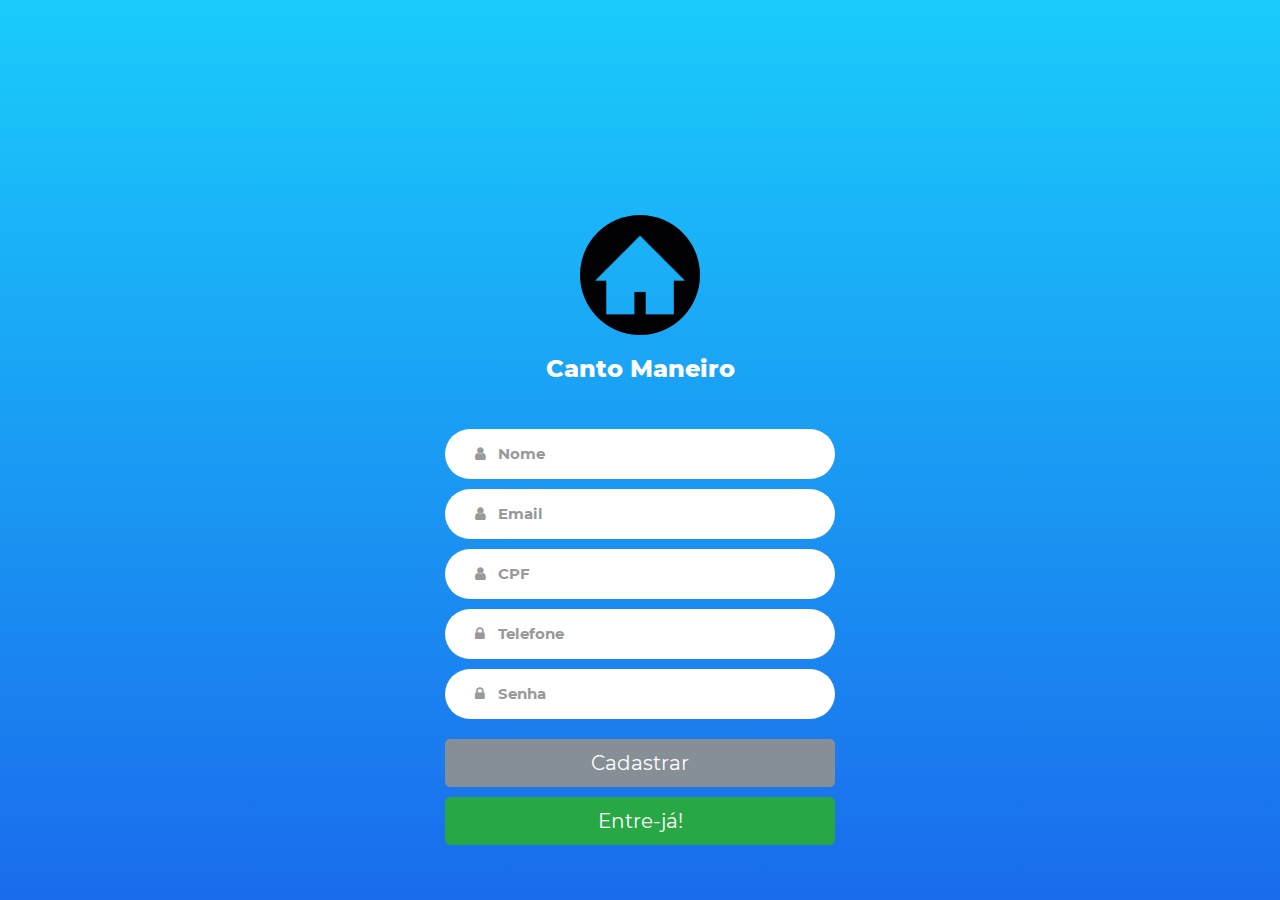
<file: cadastro.html>
<!DOCTYPE html>
<html>
<head>
	<title>Cadastro</title>
	<meta charset="utf-8">
    <meta http-equiv="X-UA-Compatible" content="IE=edge">
    <meta name="viewport" content="width=device-width, initial-scale=1">
    <title>Canto Maneiro</title>
        <!--===============================================================================================-->	
    <link rel="icon" type="image/png" href="images/icons/favicon.ico"/>
    <!--===============================================================================================-->
        <link rel="stylesheet" type="text/css" href="vendor/bootstrap/css/bootstrap.min.css">
    <!--===============================================================================================-->
        <link rel="stylesheet" type="text/css" href="fonts/font-awesome-4.7.0/css/font-awesome.min.css">
    <!--===============================================================================================-->
        <link rel="stylesheet" type="text/css" href="fonts/Linearicons-Free-v1.0.0/icon-font.min.css">
    <!--===============================================================================================-->
        <link rel="stylesheet" type="text/css" href="vendor/animate/animate.css">
    <!--===============================================================================================-->	
        <link rel="stylesheet" type="text/css" href="vendor/css-hamburgers/hamburgers.min.css">
    <!--===============================================================================================-->
        <link rel="stylesheet" type="text/css" href="vendor/select2/select2.min.css">
    <!--===============================================================================================-->
        <link rel="stylesheet" type="text/css" href="css/util.css">
        <link rel="stylesheet" type="text/css" href="css/main.css">
    <!--===============================================================================================-->

    <style>
      .corpo{
        margin: 0;
        padding: 0;
        top: 0;
      }
    </style>
</head>
<body>

 
  


<div class="corpo">




<div class="limiter" >
		<div class="container-login100" style="background-image: url('');">
			<div class="wrap-login100 p-t-190 p-b-30">
				<form class="login100-form validate-form corpo" method="POST" action="armaze.php">
					<div class="login100-form-avatar">
						<img src="images/home.png" alt="AVATAR">
					</div>
	                <span class="login100-form-title p-t-20 p-b-45">
						Canto Maneiro
					</span>
				

					<div class="wrap-input100 validate-input m-b-10" data-validate = "Username is required">
              <input class="input100" id="userLogin" name ="nome" type="text" aria-label="Nome" placeholder="Nome">
						  <span class="focus-input100"></span>
						  <span class="symbol-input100">
							<i class="fa fa-user"></i>
						</span>
          </div
          >
          <div class="wrap-input100 validate-input m-b-10" data-validate = "Username is required">
              <input class="input100" id="userLogin" name ="email" type="email" aria-label="Email" placeholder="Email">
              <span class="focus-input100"></span>
              <span class="symbol-input100">
               <i class="fa fa-user"></i>
              </span>
          </div>

          <div class="wrap-input100 validate-input m-b-10" data-validate = "Username is required">
              <input class="input100" id="userLogin" name ="CPF" type="text" aria-label="CPF" placeholder="CPF" maxlength="10">
              <span class="focus-input100"></span>
              <span class="symbol-input100">
               <i class="fa fa-user"></i>
              </span>
          </div>


					<div class="wrap-input100 validate-input m-b-10" data-validate = "Password is required">
						<input class="input100" id="userPassword" name="telefone" type="tel" aria-label="telefone" placeholder="Telefone">
						<span class="focus-input100"></span>
						<span class="symbol-input100">
							<i class="fa fa-lock"></i>
						</span>
          </div>

          <div class="wrap-input100 validate-input m-b-10" data-validate = "Password is required">
              <input class="input100" id="userPassword" name="senha" type="password" aria-label="Senha" placeholder="Senha">
              <span class="focus-input100"></span>
              <span class="symbol-input100">
                <i class="fa fa-lock"></i>
              </span>
            </div>

					<div class="container-login100-form-btn p-t-10">
            <input type="submit" value="Cadastrar" name="Cadastrar" class="btn btn-secondary btn-lg btn-block">
          </div>
          <br>
          
          <div class="container-login100-form-btn p-t-10">
              <a type="button" class="btn btn-success btn-lg btn-block" href="login.html">Entre-já!</a>
            </div>

				

					
				</form>
			</div>
		</div>
	</div>
</div>
</body>


 </html>
</file>
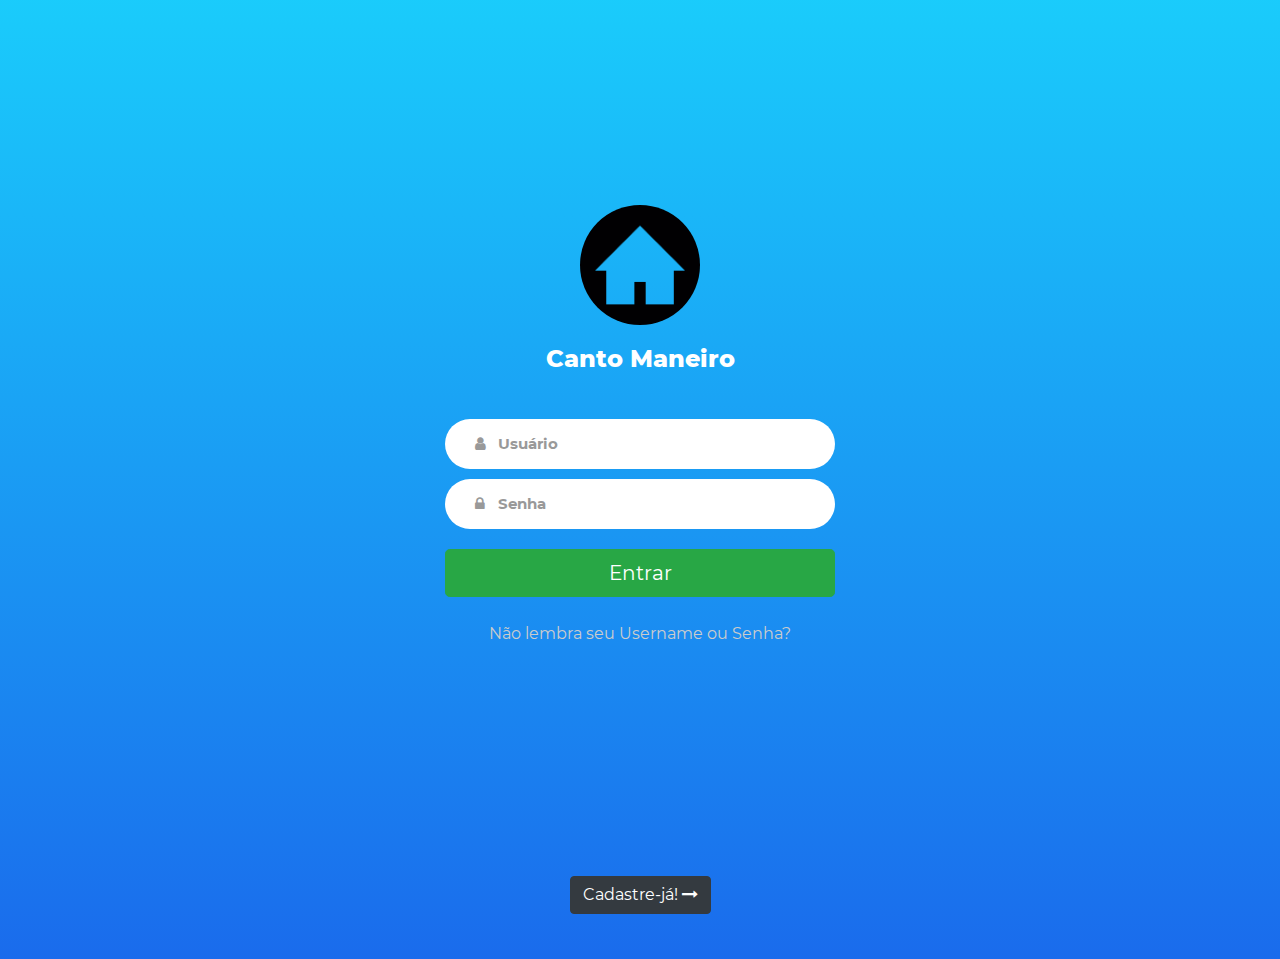
<file: login.html>
<!DOCTYPE html>
<!--
    ustora by freshdesignweb.com
    Twitter: https://twitter.com/freshdesignweb
    URL: https://www.freshdesignweb.com/ustora/
-->
<html lang="en">
  <head>
    <meta charset="utf-8">
    <meta http-equiv="X-UA-Compatible" content="IE=edge">
    <meta name="viewport" content="width=device-width, initial-scale=1">
    <title>Canto Maneiro</title>

   <!--===============================================================================================-->	
	<link rel="icon" type="image/png" href="images/icons/favicon.ico"/>
    <!--===============================================================================================-->
        <link rel="stylesheet" type="text/css" href="vendor/bootstrap/css/bootstrap.min.css">
    <!--===============================================================================================-->
        <link rel="stylesheet" type="text/css" href="fonts/font-awesome-4.7.0/css/font-awesome.min.css">
    <!--===============================================================================================-->
        <link rel="stylesheet" type="text/css" href="fonts/Linearicons-Free-v1.0.0/icon-font.min.css">
    <!--===============================================================================================-->
        <link rel="stylesheet" type="text/css" href="vendor/animate/animate.css">
    <!--===============================================================================================-->	
        <link rel="stylesheet" type="text/css" href="vendor/css-hamburgers/hamburgers.min.css">
    <!--===============================================================================================-->
        <link rel="stylesheet" type="text/css" href="vendor/select2/select2.min.css">
    <!--===============================================================================================-->
        <link rel="stylesheet" type="text/css" href="css/util.css">
        <link rel="stylesheet" type="text/css" href="css/main.css">
    <!--===============================================================================================-->
    <style>
      
    </style>
  </head>
  <body>
   




	<div class="limiter corpo" >
		<div class="container-login100" style="background-image: url('');">
			<div class="wrap-login100 p-t-190 p-b-30">
				<form class="login100-form validate-form" method="POST" action="login.php">
					<div class="login100-form-avatar">
						<img src="images/home.png" alt="AVATAR">
					</div>
	                <span class="login100-form-title p-t-20 p-b-45">
						Canto Maneiro
					</span>
				

					<div class="wrap-input100 validate-input m-b-10" data-validate = "Username is required">
                        <input class="input100" id="userLogin" name ="logar" type="text" aria-label="Usuário" placeholder="Usuário">
						<span class="focus-input100"></span>
						<span class="symbol-input100">
							<i class="fa fa-user"></i>
						</span>
					</div>

					<div class="wrap-input100 validate-input m-b-10" data-validate = "Password is required">
						<input class="input100" id="userPassword" name="senha_log" type="password" aria-label="Senha" placeholder="Senha">
						<span class="focus-input100"></span>
						<span class="symbol-input100">
							<i class="fa fa-lock"></i>
						</span>
					</div>

					<div class="container-login100-form-btn p-t-10">
                        <input type="submit" value="Entrar" name="entrar" class="btn btn-success btn-lg btn-block">
					</div>

					<div class="text-center w-full p-t-25 p-b-230">
						<a href="#" class="txt1">
							Não lembra seu Username ou Senha?
						</a>
					</div>

					<div class="text-center w-full container-fluid">
						<a class="btn btn-dark" href="cadastro.html" type="button">
							Cadastre-já!
							<i class="fa fa-long-arrow-right"></i>						
						</a>
					</div>
				</form>
			</div>
		</div>
	</div>
	












    
  </body>
</html>
</file>
<file: css/util.css>
/*[ FONT SIZE ]
///////////////////////////////////////////////////////////
*/
.fs-1 {font-size: 1px;}
.fs-2 {font-size: 2px;}
.fs-3 {font-size: 3px;}
.fs-4 {font-size: 4px;}
.fs-5 {font-size: 5px;}
.fs-6 {font-size: 6px;}
.fs-7 {font-size: 7px;}
.fs-8 {font-size: 8px;}
.fs-9 {font-size: 9px;}
.fs-10 {font-size: 10px;}
.fs-11 {font-size: 11px;}
.fs-12 {font-size: 12px;}
.fs-13 {font-size: 13px;}
.fs-14 {font-size: 14px;}
.fs-15 {font-size: 15px;}
.fs-16 {font-size: 16px;}
.fs-17 {font-size: 17px;}
.fs-18 {font-size: 18px;}
.fs-19 {font-size: 19px;}
.fs-20 {font-size: 20px;}
.fs-21 {font-size: 21px;}
.fs-22 {font-size: 22px;}
.fs-23 {font-size: 23px;}
.fs-24 {font-size: 24px;}
.fs-25 {font-size: 25px;}
.fs-26 {font-size: 26px;}
.fs-27 {font-size: 27px;}
.fs-28 {font-size: 28px;}
.fs-29 {font-size: 29px;}
.fs-30 {font-size: 30px;}
.fs-31 {font-size: 31px;}
.fs-32 {font-size: 32px;}
.fs-33 {font-size: 33px;}
.fs-34 {font-size: 34px;}
.fs-35 {font-size: 35px;}
.fs-36 {font-size: 36px;}
.fs-37 {font-size: 37px;}
.fs-38 {font-size: 38px;}
.fs-39 {font-size: 39px;}
.fs-40 {font-size: 40px;}
.fs-41 {font-size: 41px;}
.fs-42 {font-size: 42px;}
.fs-43 {font-size: 43px;}
.fs-44 {font-size: 44px;}
.fs-45 {font-size: 45px;}
.fs-46 {font-size: 46px;}
.fs-47 {font-size: 47px;}
.fs-48 {font-size: 48px;}
.fs-49 {font-size: 49px;}
.fs-50 {font-size: 50px;}
.fs-51 {font-size: 51px;}
.fs-52 {font-size: 52px;}
.fs-53 {font-size: 53px;}
.fs-54 {font-size: 54px;}
.fs-55 {font-size: 55px;}
.fs-56 {font-size: 56px;}
.fs-57 {font-size: 57px;}
.fs-58 {font-size: 58px;}
.fs-59 {font-size: 59px;}
.fs-60 {font-size: 60px;}
.fs-61 {font-size: 61px;}
.fs-62 {font-size: 62px;}
.fs-63 {font-size: 63px;}
.fs-64 {font-size: 64px;}
.fs-65 {font-size: 65px;}
.fs-66 {font-size: 66px;}
.fs-67 {font-size: 67px;}
.fs-68 {font-size: 68px;}
.fs-69 {font-size: 69px;}
.fs-70 {font-size: 70px;}
.fs-71 {font-size: 71px;}
.fs-72 {font-size: 72px;}
.fs-73 {font-size: 73px;}
.fs-74 {font-size: 74px;}
.fs-75 {font-size: 75px;}
.fs-76 {font-size: 76px;}
.fs-77 {font-size: 77px;}
.fs-78 {font-size: 78px;}
.fs-79 {font-size: 79px;}
.fs-80 {font-size: 80px;}
.fs-81 {font-size: 81px;}
.fs-82 {font-size: 82px;}
.fs-83 {font-size: 83px;}
.fs-84 {font-size: 84px;}
.fs-85 {font-size: 85px;}
.fs-86 {font-size: 86px;}
.fs-87 {font-size: 87px;}
.fs-88 {font-size: 88px;}
.fs-89 {font-size: 89px;}
.fs-90 {font-size: 90px;}
.fs-91 {font-size: 91px;}
.fs-92 {font-size: 92px;}
.fs-93 {font-size: 93px;}
.fs-94 {font-size: 94px;}
.fs-95 {font-size: 95px;}
.fs-96 {font-size: 96px;}
.fs-97 {font-size: 97px;}
.fs-98 {font-size: 98px;}
.fs-99 {font-size: 99px;}
.fs-100 {font-size: 100px;}
.fs-101 {font-size: 101px;}
.fs-102 {font-size: 102px;}
.fs-103 {font-size: 103px;}
.fs-104 {font-size: 104px;}
.fs-105 {font-size: 105px;}
.fs-106 {font-size: 106px;}
.fs-107 {font-size: 107px;}
.fs-108 {font-size: 108px;}
.fs-109 {font-size: 109px;}
.fs-110 {font-size: 110px;}
.fs-111 {font-size: 111px;}
.fs-112 {font-size: 112px;}
.fs-113 {font-size: 113px;}
.fs-114 {font-size: 114px;}
.fs-115 {font-size: 115px;}
.fs-116 {font-size: 116px;}
.fs-117 {font-size: 117px;}
.fs-118 {font-size: 118px;}
.fs-119 {font-size: 119px;}
.fs-120 {font-size: 120px;}
.fs-121 {font-size: 121px;}
.fs-122 {font-size: 122px;}
.fs-123 {font-size: 123px;}
.fs-124 {font-size: 124px;}
.fs-125 {font-size: 125px;}
.fs-126 {font-size: 126px;}
.fs-127 {font-size: 127px;}
.fs-128 {font-size: 128px;}
.fs-129 {font-size: 129px;}
.fs-130 {font-size: 130px;}
.fs-131 {font-size: 131px;}
.fs-132 {font-size: 132px;}
.fs-133 {font-size: 133px;}
.fs-134 {font-size: 134px;}
.fs-135 {font-size: 135px;}
.fs-136 {font-size: 136px;}
.fs-137 {font-size: 137px;}
.fs-138 {font-size: 138px;}
.fs-139 {font-size: 139px;}
.fs-140 {font-size: 140px;}
.fs-141 {font-size: 141px;}
.fs-142 {font-size: 142px;}
.fs-143 {font-size: 143px;}
.fs-144 {font-size: 144px;}
.fs-145 {font-size: 145px;}
.fs-146 {font-size: 146px;}
.fs-147 {font-size: 147px;}
.fs-148 {font-size: 148px;}
.fs-149 {font-size: 149px;}
.fs-150 {font-size: 150px;}
.fs-151 {font-size: 151px;}
.fs-152 {font-size: 152px;}
.fs-153 {font-size: 153px;}
.fs-154 {font-size: 154px;}
.fs-155 {font-size: 155px;}
.fs-156 {font-size: 156px;}
.fs-157 {font-size: 157px;}
.fs-158 {font-size: 158px;}
.fs-159 {font-size: 159px;}
.fs-160 {font-size: 160px;}
.fs-161 {font-size: 161px;}
.fs-162 {font-size: 162px;}
.fs-163 {font-size: 163px;}
.fs-164 {font-size: 164px;}
.fs-165 {font-size: 165px;}
.fs-166 {font-size: 166px;}
.fs-167 {font-size: 167px;}
.fs-168 {font-size: 168px;}
.fs-169 {font-size: 169px;}
.fs-170 {font-size: 170px;}
.fs-171 {font-size: 171px;}
.fs-172 {font-size: 172px;}
.fs-173 {font-size: 173px;}
.fs-174 {font-size: 174px;}
.fs-175 {font-size: 175px;}
.fs-176 {font-size: 176px;}
.fs-177 {font-size: 177px;}
.fs-178 {font-size: 178px;}
.fs-179 {font-size: 179px;}
.fs-180 {font-size: 180px;}
.fs-181 {font-size: 181px;}
.fs-182 {font-size: 182px;}
.fs-183 {font-size: 183px;}
.fs-184 {font-size: 184px;}
.fs-185 {font-size: 185px;}
.fs-186 {font-size: 186px;}
.fs-187 {font-size: 187px;}
.fs-188 {font-size: 188px;}
.fs-189 {font-size: 189px;}
.fs-190 {font-size: 190px;}
.fs-191 {font-size: 191px;}
.fs-192 {font-size: 192px;}
.fs-193 {font-size: 193px;}
.fs-194 {font-size: 194px;}
.fs-195 {font-size: 195px;}
.fs-196 {font-size: 196px;}
.fs-197 {font-size: 197px;}
.fs-198 {font-size: 198px;}
.fs-199 {font-size: 199px;}
.fs-200 {font-size: 200px;}

/*[ PADDING ]
///////////////////////////////////////////////////////////
*/
.p-t-0 {padding-top: 0px;}
.p-t-1 {padding-top: 1px;}
.p-t-2 {padding-top: 2px;}
.p-t-3 {padding-top: 3px;}
.p-t-4 {padding-top: 4px;}
.p-t-5 {padding-top: 5px;}
.p-t-6 {padding-top: 6px;}
.p-t-7 {padding-top: 7px;}
.p-t-8 {padding-top: 8px;}
.p-t-9 {padding-top: 9px;}
.p-t-10 {padding-top: 10px;}
.p-t-11 {padding-top: 11px;}
.p-t-12 {padding-top: 12px;}
.p-t-13 {padding-top: 13px;}
.p-t-14 {padding-top: 14px;}
.p-t-15 {padding-top: 15px;}
.p-t-16 {padding-top: 16px;}
.p-t-17 {padding-top: 17px;}
.p-t-18 {padding-top: 18px;}
.p-t-19 {padding-top: 19px;}
.p-t-20 {padding-top: 20px;}
.p-t-21 {padding-top: 21px;}
.p-t-22 {padding-top: 22px;}
.p-t-23 {padding-top: 23px;}
.p-t-24 {padding-top: 24px;}
.p-t-25 {padding-top: 25px;}
.p-t-26 {padding-top: 26px;}
.p-t-27 {padding-top: 27px;}
.p-t-28 {padding-top: 28px;}
.p-t-29 {padding-top: 29px;}
.p-t-30 {padding-top: 30px;}
.p-t-31 {padding-top: 31px;}
.p-t-32 {padding-top: 32px;}
.p-t-33 {padding-top: 33px;}
.p-t-34 {padding-top: 34px;}
.p-t-35 {padding-top: 35px;}
.p-t-36 {padding-top: 36px;}
.p-t-37 {padding-top: 37px;}
.p-t-38 {padding-top: 38px;}
.p-t-39 {padding-top: 39px;}
.p-t-40 {padding-top: 40px;}
.p-t-41 {padding-top: 41px;}
.p-t-42 {padding-top: 42px;}
.p-t-43 {padding-top: 43px;}
.p-t-44 {padding-top: 44px;}
.p-t-45 {padding-top: 45px;}
.p-t-46 {padding-top: 46px;}
.p-t-47 {padding-top: 47px;}
.p-t-48 {padding-top: 48px;}
.p-t-49 {padding-top: 49px;}
.p-t-50 {padding-top: 50px;}
.p-t-51 {padding-top: 51px;}
.p-t-52 {padding-top: 52px;}
.p-t-53 {padding-top: 53px;}
.p-t-54 {padding-top: 54px;}
.p-t-55 {padding-top: 55px;}
.p-t-56 {padding-top: 56px;}
.p-t-57 {padding-top: 57px;}
.p-t-58 {padding-top: 58px;}
.p-t-59 {padding-top: 59px;}
.p-t-60 {padding-top: 60px;}
.p-t-61 {padding-top: 61px;}
.p-t-62 {padding-top: 62px;}
.p-t-63 {padding-top: 63px;}
.p-t-64 {padding-top: 64px;}
.p-t-65 {padding-top: 65px;}
.p-t-66 {padding-top: 66px;}
.p-t-67 {padding-top: 67px;}
.p-t-68 {padding-top: 68px;}
.p-t-69 {padding-top: 69px;}
.p-t-70 {padding-top: 70px;}
.p-t-71 {padding-top: 71px;}
.p-t-72 {padding-top: 72px;}
.p-t-73 {padding-top: 73px;}
.p-t-74 {padding-top: 74px;}
.p-t-75 {padding-top: 75px;}
.p-t-76 {padding-top: 76px;}
.p-t-77 {padding-top: 77px;}
.p-t-78 {padding-top: 78px;}
.p-t-79 {padding-top: 79px;}
.p-t-80 {padding-top: 80px;}
.p-t-81 {padding-top: 81px;}
.p-t-82 {padding-top: 82px;}
.p-t-83 {padding-top: 83px;}
.p-t-84 {padding-top: 84px;}
.p-t-85 {padding-top: 85px;}
.p-t-86 {padding-top: 86px;}
.p-t-87 {padding-top: 87px;}
.p-t-88 {padding-top: 88px;}
.p-t-89 {padding-top: 89px;}
.p-t-90 {padding-top: 90px;}
.p-t-91 {padding-top: 91px;}
.p-t-92 {padding-top: 92px;}
.p-t-93 {padding-top: 93px;}
.p-t-94 {padding-top: 94px;}
.p-t-95 {padding-top: 95px;}
.p-t-96 {padding-top: 96px;}
.p-t-97 {padding-top: 97px;}
.p-t-98 {padding-top: 98px;}
.p-t-99 {padding-top: 99px;}
.p-t-100 {padding-top: 100px;}
.p-t-101 {padding-top: 101px;}
.p-t-102 {padding-top: 102px;}
.p-t-103 {padding-top: 103px;}
.p-t-104 {padding-top: 104px;}
.p-t-105 {padding-top: 105px;}
.p-t-106 {padding-top: 106px;}
.p-t-107 {padding-top: 107px;}
.p-t-108 {padding-top: 108px;}
.p-t-109 {padding-top: 109px;}
.p-t-110 {padding-top: 110px;}
.p-t-111 {padding-top: 111px;}
.p-t-112 {padding-top: 112px;}
.p-t-113 {padding-top: 113px;}
.p-t-114 {padding-top: 114px;}
.p-t-115 {padding-top: 115px;}
.p-t-116 {padding-top: 116px;}
.p-t-117 {padding-top: 117px;}
.p-t-118 {padding-top: 118px;}
.p-t-119 {padding-top: 119px;}
.p-t-120 {padding-top: 120px;}
.p-t-121 {padding-top: 121px;}
.p-t-122 {padding-top: 122px;}
.p-t-123 {padding-top: 123px;}
.p-t-124 {padding-top: 124px;}
.p-t-125 {padding-top: 125px;}
.p-t-126 {padding-top: 126px;}
.p-t-127 {padding-top: 127px;}
.p-t-128 {padding-top: 128px;}
.p-t-129 {padding-top: 129px;}
.p-t-130 {padding-top: 130px;}
.p-t-131 {padding-top: 131px;}
.p-t-132 {padding-top: 132px;}
.p-t-133 {padding-top: 133px;}
.p-t-134 {padding-top: 134px;}
.p-t-135 {padding-top: 135px;}
.p-t-136 {padding-top: 136px;}
.p-t-137 {padding-top: 137px;}
.p-t-138 {padding-top: 138px;}
.p-t-139 {padding-top: 139px;}
.p-t-140 {padding-top: 140px;}
.p-t-141 {padding-top: 141px;}
.p-t-142 {padding-top: 142px;}
.p-t-143 {padding-top: 143px;}
.p-t-144 {padding-top: 144px;}
.p-t-145 {padding-top: 145px;}
.p-t-146 {padding-top: 146px;}
.p-t-147 {padding-top: 147px;}
.p-t-148 {padding-top: 148px;}
.p-t-149 {padding-top: 149px;}
.p-t-150 {padding-top: 150px;}
.p-t-151 {padding-top: 151px;}
.p-t-152 {padding-top: 152px;}
.p-t-153 {padding-top: 153px;}
.p-t-154 {padding-top: 154px;}
.p-t-155 {padding-top: 155px;}
.p-t-156 {padding-top: 156px;}
.p-t-157 {padding-top: 157px;}
.p-t-158 {padding-top: 158px;}
.p-t-159 {padding-top: 159px;}
.p-t-160 {padding-top: 160px;}
.p-t-161 {padding-top: 161px;}
.p-t-162 {padding-top: 162px;}
.p-t-163 {padding-top: 163px;}
.p-t-164 {padding-top: 164px;}
.p-t-165 {padding-top: 165px;}
.p-t-166 {padding-top: 166px;}
.p-t-167 {padding-top: 167px;}
.p-t-168 {padding-top: 168px;}
.p-t-169 {padding-top: 169px;}
.p-t-170 {padding-top: 170px;}
.p-t-171 {padding-top: 171px;}
.p-t-172 {padding-top: 172px;}
.p-t-173 {padding-top: 173px;}
.p-t-174 {padding-top: 174px;}
.p-t-175 {padding-top: 175px;}
.p-t-176 {padding-top: 176px;}
.p-t-177 {padding-top: 177px;}
.p-t-178 {padding-top: 178px;}
.p-t-179 {padding-top: 179px;}
.p-t-180 {padding-top: 180px;}
.p-t-181 {padding-top: 181px;}
.p-t-182 {padding-top: 182px;}
.p-t-183 {padding-top: 183px;}
.p-t-184 {padding-top: 184px;}
.p-t-185 {padding-top: 185px;}
.p-t-186 {padding-top: 186px;}
.p-t-187 {padding-top: 187px;}
.p-t-188 {padding-top: 188px;}
.p-t-189 {padding-top: 189px;}
.p-t-190 {padding-top: 190px;}
.p-t-191 {padding-top: 191px;}
.p-t-192 {padding-top: 192px;}
.p-t-193 {padding-top: 193px;}
.p-t-194 {padding-top: 194px;}
.p-t-195 {padding-top: 195px;}
.p-t-196 {padding-top: 196px;}
.p-t-197 {padding-top: 197px;}
.p-t-198 {padding-top: 198px;}
.p-t-199 {padding-top: 199px;}
.p-t-200 {padding-top: 200px;}
.p-t-201 {padding-top: 201px;}
.p-t-202 {padding-top: 202px;}
.p-t-203 {padding-top: 203px;}
.p-t-204 {padding-top: 204px;}
.p-t-205 {padding-top: 205px;}
.p-t-206 {padding-top: 206px;}
.p-t-207 {padding-top: 207px;}
.p-t-208 {padding-top: 208px;}
.p-t-209 {padding-top: 209px;}
.p-t-210 {padding-top: 210px;}
.p-t-211 {padding-top: 211px;}
.p-t-212 {padding-top: 212px;}
.p-t-213 {padding-top: 213px;}
.p-t-214 {padding-top: 214px;}
.p-t-215 {padding-top: 215px;}
.p-t-216 {padding-top: 216px;}
.p-t-217 {padding-top: 217px;}
.p-t-218 {padding-top: 218px;}
.p-t-219 {padding-top: 219px;}
.p-t-220 {padding-top: 220px;}
.p-t-221 {padding-top: 221px;}
.p-t-222 {padding-top: 222px;}
.p-t-223 {padding-top: 223px;}
.p-t-224 {padding-top: 224px;}
.p-t-225 {padding-top: 225px;}
.p-t-226 {padding-top: 226px;}
.p-t-227 {padding-top: 227px;}
.p-t-228 {padding-top: 228px;}
.p-t-229 {padding-top: 229px;}
.p-t-230 {padding-top: 230px;}
.p-t-231 {padding-top: 231px;}
.p-t-232 {padding-top: 232px;}
.p-t-233 {padding-top: 233px;}
.p-t-234 {padding-top: 234px;}
.p-t-235 {padding-top: 235px;}
.p-t-236 {padding-top: 236px;}
.p-t-237 {padding-top: 237px;}
.p-t-238 {padding-top: 238px;}
.p-t-239 {padding-top: 239px;}
.p-t-240 {padding-top: 240px;}
.p-t-241 {padding-top: 241px;}
.p-t-242 {padding-top: 242px;}
.p-t-243 {padding-top: 243px;}
.p-t-244 {padding-top: 244px;}
.p-t-245 {padding-top: 245px;}
.p-t-246 {padding-top: 246px;}
.p-t-247 {padding-top: 247px;}
.p-t-248 {padding-top: 248px;}
.p-t-249 {padding-top: 249px;}
.p-t-250 {padding-top: 250px;}
.p-b-0 {padding-bottom: 0px;}
.p-b-1 {padding-bottom: 1px;}
.p-b-2 {padding-bottom: 2px;}
.p-b-3 {padding-bottom: 3px;}
.p-b-4 {padding-bottom: 4px;}
.p-b-5 {padding-bottom: 5px;}
.p-b-6 {padding-bottom: 6px;}
.p-b-7 {padding-bottom: 7px;}
.p-b-8 {padding-bottom: 8px;}
.p-b-9 {padding-bottom: 9px;}
.p-b-10 {padding-bottom: 10px;}
.p-b-11 {padding-bottom: 11px;}
.p-b-12 {padding-bottom: 12px;}
.p-b-13 {padding-bottom: 13px;}
.p-b-14 {padding-bottom: 14px;}
.p-b-15 {padding-bottom: 15px;}
.p-b-16 {padding-bottom: 16px;}
.p-b-17 {padding-bottom: 17px;}
.p-b-18 {padding-bottom: 18px;}
.p-b-19 {padding-bottom: 19px;}
.p-b-20 {padding-bottom: 20px;}
.p-b-21 {padding-bottom: 21px;}
.p-b-22 {padding-bottom: 22px;}
.p-b-23 {padding-bottom: 23px;}
.p-b-24 {padding-bottom: 24px;}
.p-b-25 {padding-bottom: 25px;}
.p-b-26 {padding-bottom: 26px;}
.p-b-27 {padding-bottom: 27px;}
.p-b-28 {padding-bottom: 28px;}
.p-b-29 {padding-bottom: 29px;}
.p-b-30 {padding-bottom: 30px;}
.p-b-31 {padding-bottom: 31px;}
.p-b-32 {padding-bottom: 32px;}
.p-b-33 {padding-bottom: 33px;}
.p-b-34 {padding-bottom: 34px;}
.p-b-35 {padding-bottom: 35px;}
.p-b-36 {padding-bottom: 36px;}
.p-b-37 {padding-bottom: 37px;}
.p-b-38 {padding-bottom: 38px;}
.p-b-39 {padding-bottom: 39px;}
.p-b-40 {padding-bottom: 40px;}
.p-b-41 {padding-bottom: 41px;}
.p-b-42 {padding-bottom: 42px;}
.p-b-43 {padding-bottom: 43px;}
.p-b-44 {padding-bottom: 44px;}
.p-b-45 {padding-bottom: 45px;}
.p-b-46 {padding-bottom: 46px;}
.p-b-47 {padding-bottom: 47px;}
.p-b-48 {padding-bottom: 48px;}
.p-b-49 {padding-bottom: 49px;}
.p-b-50 {padding-bottom: 50px;}
.p-b-51 {padding-bottom: 51px;}
.p-b-52 {padding-bottom: 52px;}
.p-b-53 {padding-bottom: 53px;}
.p-b-54 {padding-bottom: 54px;}
.p-b-55 {padding-bottom: 55px;}
.p-b-56 {padding-bottom: 56px;}
.p-b-57 {padding-bottom: 57px;}
.p-b-58 {padding-bottom: 58px;}
.p-b-59 {padding-bottom: 59px;}
.p-b-60 {padding-bottom: 60px;}
.p-b-61 {padding-bottom: 61px;}
.p-b-62 {padding-bottom: 62px;}
.p-b-63 {padding-bottom: 63px;}
.p-b-64 {padding-bottom: 64px;}
.p-b-65 {padding-bottom: 65px;}
.p-b-66 {padding-bottom: 66px;}
.p-b-67 {padding-bottom: 67px;}
.p-b-68 {padding-bottom: 68px;}
.p-b-69 {padding-bottom: 69px;}
.p-b-70 {padding-bottom: 70px;}
.p-b-71 {padding-bottom: 71px;}
.p-b-72 {padding-bottom: 72px;}
.p-b-73 {padding-bottom: 73px;}
.p-b-74 {padding-bottom: 74px;}
.p-b-75 {padding-bottom: 75px;}
.p-b-76 {padding-bottom: 76px;}
.p-b-77 {padding-bottom: 77px;}
.p-b-78 {padding-bottom: 78px;}
.p-b-79 {padding-bottom: 79px;}
.p-b-80 {padding-bottom: 80px;}
.p-b-81 {padding-bottom: 81px;}
.p-b-82 {padding-bottom: 82px;}
.p-b-83 {padding-bottom: 83px;}
.p-b-84 {padding-bottom: 84px;}
.p-b-85 {padding-bottom: 85px;}
.p-b-86 {padding-bottom: 86px;}
.p-b-87 {padding-bottom: 87px;}
.p-b-88 {padding-bottom: 88px;}
.p-b-89 {padding-bottom: 89px;}
.p-b-90 {padding-bottom: 90px;}
.p-b-91 {padding-bottom: 91px;}
.p-b-92 {padding-bottom: 92px;}
.p-b-93 {padding-bottom: 93px;}
.p-b-94 {padding-bottom: 94px;}
.p-b-95 {padding-bottom: 95px;}
.p-b-96 {padding-bottom: 96px;}
.p-b-97 {padding-bottom: 97px;}
.p-b-98 {padding-bottom: 98px;}
.p-b-99 {padding-bottom: 99px;}
.p-b-100 {padding-bottom: 100px;}
.p-b-101 {padding-bottom: 101px;}
.p-b-102 {padding-bottom: 102px;}
.p-b-103 {padding-bottom: 103px;}
.p-b-104 {padding-bottom: 104px;}
.p-b-105 {padding-bottom: 105px;}
.p-b-106 {padding-bottom: 106px;}
.p-b-107 {padding-bottom: 107px;}
.p-b-108 {padding-bottom: 108px;}
.p-b-109 {padding-bottom: 109px;}
.p-b-110 {padding-bottom: 110px;}
.p-b-111 {padding-bottom: 111px;}
.p-b-112 {padding-bottom: 112px;}
.p-b-113 {padding-bottom: 113px;}
.p-b-114 {padding-bottom: 114px;}
.p-b-115 {padding-bottom: 115px;}
.p-b-116 {padding-bottom: 116px;}
.p-b-117 {padding-bottom: 117px;}
.p-b-118 {padding-bottom: 118px;}
.p-b-119 {padding-bottom: 119px;}
.p-b-120 {padding-bottom: 120px;}
.p-b-121 {padding-bottom: 121px;}
.p-b-122 {padding-bottom: 122px;}
.p-b-123 {padding-bottom: 123px;}
.p-b-124 {padding-bottom: 124px;}
.p-b-125 {padding-bottom: 125px;}
.p-b-126 {padding-bottom: 126px;}
.p-b-127 {padding-bottom: 127px;}
.p-b-128 {padding-bottom: 128px;}
.p-b-129 {padding-bottom: 129px;}
.p-b-130 {padding-bottom: 130px;}
.p-b-131 {padding-bottom: 131px;}
.p-b-132 {padding-bottom: 132px;}
.p-b-133 {padding-bottom: 133px;}
.p-b-134 {padding-bottom: 134px;}
.p-b-135 {padding-bottom: 135px;}
.p-b-136 {padding-bottom: 136px;}
.p-b-137 {padding-bottom: 137px;}
.p-b-138 {padding-bottom: 138px;}
.p-b-139 {padding-bottom: 139px;}
.p-b-140 {padding-bottom: 140px;}
.p-b-141 {padding-bottom: 141px;}
.p-b-142 {padding-bottom: 142px;}
.p-b-143 {padding-bottom: 143px;}
.p-b-144 {padding-bottom: 144px;}
.p-b-145 {padding-bottom: 145px;}
.p-b-146 {padding-bottom: 146px;}
.p-b-147 {padding-bottom: 147px;}
.p-b-148 {padding-bottom: 148px;}
.p-b-149 {padding-bottom: 149px;}
.p-b-150 {padding-bottom: 150px;}
.p-b-151 {padding-bottom: 151px;}
.p-b-152 {padding-bottom: 152px;}
.p-b-153 {padding-bottom: 153px;}
.p-b-154 {padding-bottom: 154px;}
.p-b-155 {padding-bottom: 155px;}
.p-b-156 {padding-bottom: 156px;}
.p-b-157 {padding-bottom: 157px;}
.p-b-158 {padding-bottom: 158px;}
.p-b-159 {padding-bottom: 159px;}
.p-b-160 {padding-bottom: 160px;}
.p-b-161 {padding-bottom: 161px;}
.p-b-162 {padding-bottom: 162px;}
.p-b-163 {padding-bottom: 163px;}
.p-b-164 {padding-bottom: 164px;}
.p-b-165 {padding-bottom: 165px;}
.p-b-166 {padding-bottom: 166px;}
.p-b-167 {padding-bottom: 167px;}
.p-b-168 {padding-bottom: 168px;}
.p-b-169 {padding-bottom: 169px;}
.p-b-170 {padding-bottom: 170px;}
.p-b-171 {padding-bottom: 171px;}
.p-b-172 {padding-bottom: 172px;}
.p-b-173 {padding-bottom: 173px;}
.p-b-174 {padding-bottom: 174px;}
.p-b-175 {padding-bottom: 175px;}
.p-b-176 {padding-bottom: 176px;}
.p-b-177 {padding-bottom: 177px;}
.p-b-178 {padding-bottom: 178px;}
.p-b-179 {padding-bottom: 179px;}
.p-b-180 {padding-bottom: 180px;}
.p-b-181 {padding-bottom: 181px;}
.p-b-182 {padding-bottom: 182px;}
.p-b-183 {padding-bottom: 183px;}
.p-b-184 {padding-bottom: 184px;}
.p-b-185 {padding-bottom: 185px;}
.p-b-186 {padding-bottom: 186px;}
.p-b-187 {padding-bottom: 187px;}
.p-b-188 {padding-bottom: 188px;}
.p-b-189 {padding-bottom: 189px;}
.p-b-190 {padding-bottom: 190px;}
.p-b-191 {padding-bottom: 191px;}
.p-b-192 {padding-bottom: 192px;}
.p-b-193 {padding-bottom: 193px;}
.p-b-194 {padding-bottom: 194px;}
.p-b-195 {padding-bottom: 195px;}
.p-b-196 {padding-bottom: 196px;}
.p-b-197 {padding-bottom: 197px;}
.p-b-198 {padding-bottom: 198px;}
.p-b-199 {padding-bottom: 199px;}
.p-b-200 {padding-bottom: 200px;}
.p-b-201 {padding-bottom: 201px;}
.p-b-202 {padding-bottom: 202px;}
.p-b-203 {padding-bottom: 203px;}
.p-b-204 {padding-bottom: 204px;}
.p-b-205 {padding-bottom: 205px;}
.p-b-206 {padding-bottom: 206px;}
.p-b-207 {padding-bottom: 207px;}
.p-b-208 {padding-bottom: 208px;}
.p-b-209 {padding-bottom: 209px;}
.p-b-210 {padding-bottom: 210px;}
.p-b-211 {padding-bottom: 211px;}
.p-b-212 {padding-bottom: 212px;}
.p-b-213 {padding-bottom: 213px;}
.p-b-214 {padding-bottom: 214px;}
.p-b-215 {padding-bottom: 215px;}
.p-b-216 {padding-bottom: 216px;}
.p-b-217 {padding-bottom: 217px;}
.p-b-218 {padding-bottom: 218px;}
.p-b-219 {padding-bottom: 219px;}
.p-b-220 {padding-bottom: 220px;}
.p-b-221 {padding-bottom: 221px;}
.p-b-222 {padding-bottom: 222px;}
.p-b-223 {padding-bottom: 223px;}
.p-b-224 {padding-bottom: 224px;}
.p-b-225 {padding-bottom: 225px;}
.p-b-226 {padding-bottom: 226px;}
.p-b-227 {padding-bottom: 227px;}
.p-b-228 {padding-bottom: 228px;}
.p-b-229 {padding-bottom: 229px;}
.p-b-230 {padding-bottom: 230px;}
.p-b-231 {padding-bottom: 231px;}
.p-b-232 {padding-bottom: 232px;}
.p-b-233 {padding-bottom: 233px;}
.p-b-234 {padding-bottom: 234px;}
.p-b-235 {padding-bottom: 235px;}
.p-b-236 {padding-bottom: 236px;}
.p-b-237 {padding-bottom: 237px;}
.p-b-238 {padding-bottom: 238px;}
.p-b-239 {padding-bottom: 239px;}
.p-b-240 {padding-bottom: 240px;}
.p-b-241 {padding-bottom: 241px;}
.p-b-242 {padding-bottom: 242px;}
.p-b-243 {padding-bottom: 243px;}
.p-b-244 {padding-bottom: 244px;}
.p-b-245 {padding-bottom: 245px;}
.p-b-246 {padding-bottom: 246px;}
.p-b-247 {padding-bottom: 247px;}
.p-b-248 {padding-bottom: 248px;}
.p-b-249 {padding-bottom: 249px;}
.p-b-250 {padding-bottom: 250px;}
.p-l-0 {padding-left: 0px;}
.p-l-1 {padding-left: 1px;}
.p-l-2 {padding-left: 2px;}
.p-l-3 {padding-left: 3px;}
.p-l-4 {padding-left: 4px;}
.p-l-5 {padding-left: 5px;}
.p-l-6 {padding-left: 6px;}
.p-l-7 {padding-left: 7px;}
.p-l-8 {padding-left: 8px;}
.p-l-9 {padding-left: 9px;}
.p-l-10 {padding-left: 10px;}
.p-l-11 {padding-left: 11px;}
.p-l-12 {padding-left: 12px;}
.p-l-13 {padding-left: 13px;}
.p-l-14 {padding-left: 14px;}
.p-l-15 {padding-left: 15px;}
.p-l-16 {padding-left: 16px;}
.p-l-17 {padding-left: 17px;}
.p-l-18 {padding-left: 18px;}
.p-l-19 {padding-left: 19px;}
.p-l-20 {padding-left: 20px;}
.p-l-21 {padding-left: 21px;}
.p-l-22 {padding-left: 22px;}
.p-l-23 {padding-left: 23px;}
.p-l-24 {padding-left: 24px;}
.p-l-25 {padding-left: 25px;}
.p-l-26 {padding-left: 26px;}
.p-l-27 {padding-left: 27px;}
.p-l-28 {padding-left: 28px;}
.p-l-29 {padding-left: 29px;}
.p-l-30 {padding-left: 30px;}
.p-l-31 {padding-left: 31px;}
.p-l-32 {padding-left: 32px;}
.p-l-33 {padding-left: 33px;}
.p-l-34 {padding-left: 34px;}
.p-l-35 {padding-left: 35px;}
.p-l-36 {padding-left: 36px;}
.p-l-37 {padding-left: 37px;}
.p-l-38 {padding-left: 38px;}
.p-l-39 {padding-left: 39px;}
.p-l-40 {padding-left: 40px;}
.p-l-41 {padding-left: 41px;}
.p-l-42 {padding-left: 42px;}
.p-l-43 {padding-left: 43px;}
.p-l-44 {padding-left: 44px;}
.p-l-45 {padding-left: 45px;}
.p-l-46 {padding-left: 46px;}
.p-l-47 {padding-left: 47px;}
.p-l-48 {padding-left: 48px;}
.p-l-49 {padding-left: 49px;}
.p-l-50 {padding-left: 50px;}
.p-l-51 {padding-left: 51px;}
.p-l-52 {padding-left: 52px;}
.p-l-53 {padding-left: 53px;}
.p-l-54 {padding-left: 54px;}
.p-l-55 {padding-left: 55px;}
.p-l-56 {padding-left: 56px;}
.p-l-57 {padding-left: 57px;}
.p-l-58 {padding-left: 58px;}
.p-l-59 {padding-left: 59px;}
.p-l-60 {padding-left: 60px;}
.p-l-61 {padding-left: 61px;}
.p-l-62 {padding-left: 62px;}
.p-l-63 {padding-left: 63px;}
.p-l-64 {padding-left: 64px;}
.p-l-65 {padding-left: 65px;}
.p-l-66 {padding-left: 66px;}
.p-l-67 {padding-left: 67px;}
.p-l-68 {padding-left: 68px;}
.p-l-69 {padding-left: 69px;}
.p-l-70 {padding-left: 70px;}
.p-l-71 {padding-left: 71px;}
.p-l-72 {padding-left: 72px;}
.p-l-73 {padding-left: 73px;}
.p-l-74 {padding-left: 74px;}
.p-l-75 {padding-left: 75px;}
.p-l-76 {padding-left: 76px;}
.p-l-77 {padding-left: 77px;}
.p-l-78 {padding-left: 78px;}
.p-l-79 {padding-left: 79px;}
.p-l-80 {padding-left: 80px;}
.p-l-81 {padding-left: 81px;}
.p-l-82 {padding-left: 82px;}
.p-l-83 {padding-left: 83px;}
.p-l-84 {padding-left: 84px;}
.p-l-85 {padding-left: 85px;}
.p-l-86 {padding-left: 86px;}
.p-l-87 {padding-left: 87px;}
.p-l-88 {padding-left: 88px;}
.p-l-89 {padding-left: 89px;}
.p-l-90 {padding-left: 90px;}
.p-l-91 {padding-left: 91px;}
.p-l-92 {padding-left: 92px;}
.p-l-93 {padding-left: 93px;}
.p-l-94 {padding-left: 94px;}
.p-l-95 {padding-left: 95px;}
.p-l-96 {padding-left: 96px;}
.p-l-97 {padding-left: 97px;}
.p-l-98 {padding-left: 98px;}
.p-l-99 {padding-left: 99px;}
.p-l-100 {padding-left: 100px;}
.p-l-101 {padding-left: 101px;}
.p-l-102 {padding-left: 102px;}
.p-l-103 {padding-left: 103px;}
.p-l-104 {padding-left: 104px;}
.p-l-105 {padding-left: 105px;}
.p-l-106 {padding-left: 106px;}
.p-l-107 {padding-left: 107px;}
.p-l-108 {padding-left: 108px;}
.p-l-109 {padding-left: 109px;}
.p-l-110 {padding-left: 110px;}
.p-l-111 {padding-left: 111px;}
.p-l-112 {padding-left: 112px;}
.p-l-113 {padding-left: 113px;}
.p-l-114 {padding-left: 114px;}
.p-l-115 {padding-left: 115px;}
.p-l-116 {padding-left: 116px;}
.p-l-117 {padding-left: 117px;}
.p-l-118 {padding-left: 118px;}
.p-l-119 {padding-left: 119px;}
.p-l-120 {padding-left: 120px;}
.p-l-121 {padding-left: 121px;}
.p-l-122 {padding-left: 122px;}
.p-l-123 {padding-left: 123px;}
.p-l-124 {padding-left: 124px;}
.p-l-125 {padding-left: 125px;}
.p-l-126 {padding-left: 126px;}
.p-l-127 {padding-left: 127px;}
.p-l-128 {padding-left: 128px;}
.p-l-129 {padding-left: 129px;}
.p-l-130 {padding-left: 130px;}
.p-l-131 {padding-left: 131px;}
.p-l-132 {padding-left: 132px;}
.p-l-133 {padding-left: 133px;}
.p-l-134 {padding-left: 134px;}
.p-l-135 {padding-left: 135px;}
.p-l-136 {padding-left: 136px;}
.p-l-137 {padding-left: 137px;}
.p-l-138 {padding-left: 138px;}
.p-l-139 {padding-left: 139px;}
.p-l-140 {padding-left: 140px;}
.p-l-141 {padding-left: 141px;}
.p-l-142 {padding-left: 142px;}
.p-l-143 {padding-left: 143px;}
.p-l-144 {padding-left: 144px;}
.p-l-145 {padding-left: 145px;}
.p-l-146 {padding-left: 146px;}
.p-l-147 {padding-left: 147px;}
.p-l-148 {padding-left: 148px;}
.p-l-149 {padding-left: 149px;}
.p-l-150 {padding-left: 150px;}
.p-l-151 {padding-left: 151px;}
.p-l-152 {padding-left: 152px;}
.p-l-153 {padding-left: 153px;}
.p-l-154 {padding-left: 154px;}
.p-l-155 {padding-left: 155px;}
.p-l-156 {padding-left: 156px;}
.p-l-157 {padding-left: 157px;}
.p-l-158 {padding-left: 158px;}
.p-l-159 {padding-left: 159px;}
.p-l-160 {padding-left: 160px;}
.p-l-161 {padding-left: 161px;}
.p-l-162 {padding-left: 162px;}
.p-l-163 {padding-left: 163px;}
.p-l-164 {padding-left: 164px;}
.p-l-165 {padding-left: 165px;}
.p-l-166 {padding-left: 166px;}
.p-l-167 {padding-left: 167px;}
.p-l-168 {padding-left: 168px;}
.p-l-169 {padding-left: 169px;}
.p-l-170 {padding-left: 170px;}
.p-l-171 {padding-left: 171px;}
.p-l-172 {padding-left: 172px;}
.p-l-173 {padding-left: 173px;}
.p-l-174 {padding-left: 174px;}
.p-l-175 {padding-left: 175px;}
.p-l-176 {padding-left: 176px;}
.p-l-177 {padding-left: 177px;}
.p-l-178 {padding-left: 178px;}
.p-l-179 {padding-left: 179px;}
.p-l-180 {padding-left: 180px;}
.p-l-181 {padding-left: 181px;}
.p-l-182 {padding-left: 182px;}
.p-l-183 {padding-left: 183px;}
.p-l-184 {padding-left: 184px;}
.p-l-185 {padding-left: 185px;}
.p-l-186 {padding-left: 186px;}
.p-l-187 {padding-left: 187px;}
.p-l-188 {padding-left: 188px;}
.p-l-189 {padding-left: 189px;}
.p-l-190 {padding-left: 190px;}
.p-l-191 {padding-left: 191px;}
.p-l-192 {padding-left: 192px;}
.p-l-193 {padding-left: 193px;}
.p-l-194 {padding-left: 194px;}
.p-l-195 {padding-left: 195px;}
.p-l-196 {padding-left: 196px;}
.p-l-197 {padding-left: 197px;}
.p-l-198 {padding-left: 198px;}
.p-l-199 {padding-left: 199px;}
.p-l-200 {padding-left: 200px;}
.p-l-201 {padding-left: 201px;}
.p-l-202 {padding-left: 202px;}
.p-l-203 {padding-left: 203px;}
.p-l-204 {padding-left: 204px;}
.p-l-205 {padding-left: 205px;}
.p-l-206 {padding-left: 206px;}
.p-l-207 {padding-left: 207px;}
.p-l-208 {padding-left: 208px;}
.p-l-209 {padding-left: 209px;}
.p-l-210 {padding-left: 210px;}
.p-l-211 {padding-left: 211px;}
.p-l-212 {padding-left: 212px;}
.p-l-213 {padding-left: 213px;}
.p-l-214 {padding-left: 214px;}
.p-l-215 {padding-left: 215px;}
.p-l-216 {padding-left: 216px;}
.p-l-217 {padding-left: 217px;}
.p-l-218 {padding-left: 218px;}
.p-l-219 {padding-left: 219px;}
.p-l-220 {padding-left: 220px;}
.p-l-221 {padding-left: 221px;}
.p-l-222 {padding-left: 222px;}
.p-l-223 {padding-left: 223px;}
.p-l-224 {padding-left: 224px;}
.p-l-225 {padding-left: 225px;}
.p-l-226 {padding-left: 226px;}
.p-l-227 {padding-left: 227px;}
.p-l-228 {padding-left: 228px;}
.p-l-229 {padding-left: 229px;}
.p-l-230 {padding-left: 230px;}
.p-l-231 {padding-left: 231px;}
.p-l-232 {padding-left: 232px;}
.p-l-233 {padding-left: 233px;}
.p-l-234 {padding-left: 234px;}
.p-l-235 {padding-left: 235px;}
.p-l-236 {padding-left: 236px;}
.p-l-237 {padding-left: 237px;}
.p-l-238 {padding-left: 238px;}
.p-l-239 {padding-left: 239px;}
.p-l-240 {padding-left: 240px;}
.p-l-241 {padding-left: 241px;}
.p-l-242 {padding-left: 242px;}
.p-l-243 {padding-left: 243px;}
.p-l-244 {padding-left: 244px;}
.p-l-245 {padding-left: 245px;}
.p-l-246 {padding-left: 246px;}
.p-l-247 {padding-left: 247px;}
.p-l-248 {padding-left: 248px;}
.p-l-249 {padding-left: 249px;}
.p-l-250 {padding-left: 250px;}
.p-r-0 {padding-right: 0px;}
.p-r-1 {padding-right: 1px;}
.p-r-2 {padding-right: 2px;}
.p-r-3 {padding-right: 3px;}
.p-r-4 {padding-right: 4px;}
.p-r-5 {padding-right: 5px;}
.p-r-6 {padding-right: 6px;}
.p-r-7 {padding-right: 7px;}
.p-r-8 {padding-right: 8px;}
.p-r-9 {padding-right: 9px;}
.p-r-10 {padding-right: 10px;}
.p-r-11 {padding-right: 11px;}
.p-r-12 {padding-right: 12px;}
.p-r-13 {padding-right: 13px;}
.p-r-14 {padding-right: 14px;}
.p-r-15 {padding-right: 15px;}
.p-r-16 {padding-right: 16px;}
.p-r-17 {padding-right: 17px;}
.p-r-18 {padding-right: 18px;}
.p-r-19 {padding-right: 19px;}
.p-r-20 {padding-right: 20px;}
.p-r-21 {padding-right: 21px;}
.p-r-22 {padding-right: 22px;}
.p-r-23 {padding-right: 23px;}
.p-r-24 {padding-right: 24px;}
.p-r-25 {padding-right: 25px;}
.p-r-26 {padding-right: 26px;}
.p-r-27 {padding-right: 27px;}
.p-r-28 {padding-right: 28px;}
.p-r-29 {padding-right: 29px;}
.p-r-30 {padding-right: 30px;}
.p-r-31 {padding-right: 31px;}
.p-r-32 {padding-right: 32px;}
.p-r-33 {padding-right: 33px;}
.p-r-34 {padding-right: 34px;}
.p-r-35 {padding-right: 35px;}
.p-r-36 {padding-right: 36px;}
.p-r-37 {padding-right: 37px;}
.p-r-38 {padding-right: 38px;}
.p-r-39 {padding-right: 39px;}
.p-r-40 {padding-right: 40px;}
.p-r-41 {padding-right: 41px;}
.p-r-42 {padding-right: 42px;}
.p-r-43 {padding-right: 43px;}
.p-r-44 {padding-right: 44px;}
.p-r-45 {padding-right: 45px;}
.p-r-46 {padding-right: 46px;}
.p-r-47 {padding-right: 47px;}
.p-r-48 {padding-right: 48px;}
.p-r-49 {padding-right: 49px;}
.p-r-50 {padding-right: 50px;}
.p-r-51 {padding-right: 51px;}
.p-r-52 {padding-right: 52px;}
.p-r-53 {padding-right: 53px;}
.p-r-54 {padding-right: 54px;}
.p-r-55 {padding-right: 55px;}
.p-r-56 {padding-right: 56px;}
.p-r-57 {padding-right: 57px;}
.p-r-58 {padding-right: 58px;}
.p-r-59 {padding-right: 59px;}
.p-r-60 {padding-right: 60px;}
.p-r-61 {padding-right: 61px;}
.p-r-62 {padding-right: 62px;}
.p-r-63 {padding-right: 63px;}
.p-r-64 {padding-right: 64px;}
.p-r-65 {padding-right: 65px;}
.p-r-66 {padding-right: 66px;}
.p-r-67 {padding-right: 67px;}
.p-r-68 {padding-right: 68px;}
.p-r-69 {padding-right: 69px;}
.p-r-70 {padding-right: 70px;}
.p-r-71 {padding-right: 71px;}
.p-r-72 {padding-right: 72px;}
.p-r-73 {padding-right: 73px;}
.p-r-74 {padding-right: 74px;}
.p-r-75 {padding-right: 75px;}
.p-r-76 {padding-right: 76px;}
.p-r-77 {padding-right: 77px;}
.p-r-78 {padding-right: 78px;}
.p-r-79 {padding-right: 79px;}
.p-r-80 {padding-right: 80px;}
.p-r-81 {padding-right: 81px;}
.p-r-82 {padding-right: 82px;}
.p-r-83 {padding-right: 83px;}
.p-r-84 {padding-right: 84px;}
.p-r-85 {padding-right: 85px;}
.p-r-86 {padding-right: 86px;}
.p-r-87 {padding-right: 87px;}
.p-r-88 {padding-right: 88px;}
.p-r-89 {padding-right: 89px;}
.p-r-90 {padding-right: 90px;}
.p-r-91 {padding-right: 91px;}
.p-r-92 {padding-right: 92px;}
.p-r-93 {padding-right: 93px;}
.p-r-94 {padding-right: 94px;}
.p-r-95 {padding-right: 95px;}
.p-r-96 {padding-right: 96px;}
.p-r-97 {padding-right: 97px;}
.p-r-98 {padding-right: 98px;}
.p-r-99 {padding-right: 99px;}
.p-r-100 {padding-right: 100px;}
.p-r-101 {padding-right: 101px;}
.p-r-102 {padding-right: 102px;}
.p-r-103 {padding-right: 103px;}
.p-r-104 {padding-right: 104px;}
.p-r-105 {padding-right: 105px;}
.p-r-106 {padding-right: 106px;}
.p-r-107 {padding-right: 107px;}
.p-r-108 {padding-right: 108px;}
.p-r-109 {padding-right: 109px;}
.p-r-110 {padding-right: 110px;}
.p-r-111 {padding-right: 111px;}
.p-r-112 {padding-right: 112px;}
.p-r-113 {padding-right: 113px;}
.p-r-114 {padding-right: 114px;}
.p-r-115 {padding-right: 115px;}
.p-r-116 {padding-right: 116px;}
.p-r-117 {padding-right: 117px;}
.p-r-118 {padding-right: 118px;}
.p-r-119 {padding-right: 119px;}
.p-r-120 {padding-right: 120px;}
.p-r-121 {padding-right: 121px;}
.p-r-122 {padding-right: 122px;}
.p-r-123 {padding-right: 123px;}
.p-r-124 {padding-right: 124px;}
.p-r-125 {padding-right: 125px;}
.p-r-126 {padding-right: 126px;}
.p-r-127 {padding-right: 127px;}
.p-r-128 {padding-right: 128px;}
.p-r-129 {padding-right: 129px;}
.p-r-130 {padding-right: 130px;}
.p-r-131 {padding-right: 131px;}
.p-r-132 {padding-right: 132px;}
.p-r-133 {padding-right: 133px;}
.p-r-134 {padding-right: 134px;}
.p-r-135 {padding-right: 135px;}
.p-r-136 {padding-right: 136px;}
.p-r-137 {padding-right: 137px;}
.p-r-138 {padding-right: 138px;}
.p-r-139 {padding-right: 139px;}
.p-r-140 {padding-right: 140px;}
.p-r-141 {padding-right: 141px;}
.p-r-142 {padding-right: 142px;}
.p-r-143 {padding-right: 143px;}
.p-r-144 {padding-right: 144px;}
.p-r-145 {padding-right: 145px;}
.p-r-146 {padding-right: 146px;}
.p-r-147 {padding-right: 147px;}
.p-r-148 {padding-right: 148px;}
.p-r-149 {padding-right: 149px;}
.p-r-150 {padding-right: 150px;}
.p-r-151 {padding-right: 151px;}
.p-r-152 {padding-right: 152px;}
.p-r-153 {padding-right: 153px;}
.p-r-154 {padding-right: 154px;}
.p-r-155 {padding-right: 155px;}
.p-r-156 {padding-right: 156px;}
.p-r-157 {padding-right: 157px;}
.p-r-158 {padding-right: 158px;}
.p-r-159 {padding-right: 159px;}
.p-r-160 {padding-right: 160px;}
.p-r-161 {padding-right: 161px;}
.p-r-162 {padding-right: 162px;}
.p-r-163 {padding-right: 163px;}
.p-r-164 {padding-right: 164px;}
.p-r-165 {padding-right: 165px;}
.p-r-166 {padding-right: 166px;}
.p-r-167 {padding-right: 167px;}
.p-r-168 {padding-right: 168px;}
.p-r-169 {padding-right: 169px;}
.p-r-170 {padding-right: 170px;}
.p-r-171 {padding-right: 171px;}
.p-r-172 {padding-right: 172px;}
.p-r-173 {padding-right: 173px;}
.p-r-174 {padding-right: 174px;}
.p-r-175 {padding-right: 175px;}
.p-r-176 {padding-right: 176px;}
.p-r-177 {padding-right: 177px;}
.p-r-178 {padding-right: 178px;}
.p-r-179 {padding-right: 179px;}
.p-r-180 {padding-right: 180px;}
.p-r-181 {padding-right: 181px;}
.p-r-182 {padding-right: 182px;}
.p-r-183 {padding-right: 183px;}
.p-r-184 {padding-right: 184px;}
.p-r-185 {padding-right: 185px;}
.p-r-186 {padding-right: 186px;}
.p-r-187 {padding-right: 187px;}
.p-r-188 {padding-right: 188px;}
.p-r-189 {padding-right: 189px;}
.p-r-190 {padding-right: 190px;}
.p-r-191 {padding-right: 191px;}
.p-r-192 {padding-right: 192px;}
.p-r-193 {padding-right: 193px;}
.p-r-194 {padding-right: 194px;}
.p-r-195 {padding-right: 195px;}
.p-r-196 {padding-right: 196px;}
.p-r-197 {padding-right: 197px;}
.p-r-198 {padding-right: 198px;}
.p-r-199 {padding-right: 199px;}
.p-r-200 {padding-right: 200px;}
.p-r-201 {padding-right: 201px;}
.p-r-202 {padding-right: 202px;}
.p-r-203 {padding-right: 203px;}
.p-r-204 {padding-right: 204px;}
.p-r-205 {padding-right: 205px;}
.p-r-206 {padding-right: 206px;}
.p-r-207 {padding-right: 207px;}
.p-r-208 {padding-right: 208px;}
.p-r-209 {padding-right: 209px;}
.p-r-210 {padding-right: 210px;}
.p-r-211 {padding-right: 211px;}
.p-r-212 {padding-right: 212px;}
.p-r-213 {padding-right: 213px;}
.p-r-214 {padding-right: 214px;}
.p-r-215 {padding-right: 215px;}
.p-r-216 {padding-right: 216px;}
.p-r-217 {padding-right: 217px;}
.p-r-218 {padding-right: 218px;}
.p-r-219 {padding-right: 219px;}
.p-r-220 {padding-right: 220px;}
.p-r-221 {padding-right: 221px;}
.p-r-222 {padding-right: 222px;}
.p-r-223 {padding-right: 223px;}
.p-r-224 {padding-right: 224px;}
.p-r-225 {padding-right: 225px;}
.p-r-226 {padding-right: 226px;}
.p-r-227 {padding-right: 227px;}
.p-r-228 {padding-right: 228px;}
.p-r-229 {padding-right: 229px;}
.p-r-230 {padding-right: 230px;}
.p-r-231 {padding-right: 231px;}
.p-r-232 {padding-right: 232px;}
.p-r-233 {padding-right: 233px;}
.p-r-234 {padding-right: 234px;}
.p-r-235 {padding-right: 235px;}
.p-r-236 {padding-right: 236px;}
.p-r-237 {padding-right: 237px;}
.p-r-238 {padding-right: 238px;}
.p-r-239 {padding-right: 239px;}
.p-r-240 {padding-right: 240px;}
.p-r-241 {padding-right: 241px;}
.p-r-242 {padding-right: 242px;}
.p-r-243 {padding-right: 243px;}
.p-r-244 {padding-right: 244px;}
.p-r-245 {padding-right: 245px;}
.p-r-246 {padding-right: 246px;}
.p-r-247 {padding-right: 247px;}
.p-r-248 {padding-right: 248px;}
.p-r-249 {padding-right: 249px;}
.p-r-250 {padding-right: 250px;}

/*[ MARGIN ]
///////////////////////////////////////////////////////////
*/
.m-t-0 {margin-top: 0px;}
.m-t-1 {margin-top: 1px;}
.m-t-2 {margin-top: 2px;}
.m-t-3 {margin-top: 3px;}
.m-t-4 {margin-top: 4px;}
.m-t-5 {margin-top: 5px;}
.m-t-6 {margin-top: 6px;}
.m-t-7 {margin-top: 7px;}
.m-t-8 {margin-top: 8px;}
.m-t-9 {margin-top: 9px;}
.m-t-10 {margin-top: 10px;}
.m-t-11 {margin-top: 11px;}
.m-t-12 {margin-top: 12px;}
.m-t-13 {margin-top: 13px;}
.m-t-14 {margin-top: 14px;}
.m-t-15 {margin-top: 15px;}
.m-t-16 {margin-top: 16px;}
.m-t-17 {margin-top: 17px;}
.m-t-18 {margin-top: 18px;}
.m-t-19 {margin-top: 19px;}
.m-t-20 {margin-top: 20px;}
.m-t-21 {margin-top: 21px;}
.m-t-22 {margin-top: 22px;}
.m-t-23 {margin-top: 23px;}
.m-t-24 {margin-top: 24px;}
.m-t-25 {margin-top: 25px;}
.m-t-26 {margin-top: 26px;}
.m-t-27 {margin-top: 27px;}
.m-t-28 {margin-top: 28px;}
.m-t-29 {margin-top: 29px;}
.m-t-30 {margin-top: 30px;}
.m-t-31 {margin-top: 31px;}
.m-t-32 {margin-top: 32px;}
.m-t-33 {margin-top: 33px;}
.m-t-34 {margin-top: 34px;}
.m-t-35 {margin-top: 35px;}
.m-t-36 {margin-top: 36px;}
.m-t-37 {margin-top: 37px;}
.m-t-38 {margin-top: 38px;}
.m-t-39 {margin-top: 39px;}
.m-t-40 {margin-top: 40px;}
.m-t-41 {margin-top: 41px;}
.m-t-42 {margin-top: 42px;}
.m-t-43 {margin-top: 43px;}
.m-t-44 {margin-top: 44px;}
.m-t-45 {margin-top: 45px;}
.m-t-46 {margin-top: 46px;}
.m-t-47 {margin-top: 47px;}
.m-t-48 {margin-top: 48px;}
.m-t-49 {margin-top: 49px;}
.m-t-50 {margin-top: 50px;}
.m-t-51 {margin-top: 51px;}
.m-t-52 {margin-top: 52px;}
.m-t-53 {margin-top: 53px;}
.m-t-54 {margin-top: 54px;}
.m-t-55 {margin-top: 55px;}
.m-t-56 {margin-top: 56px;}
.m-t-57 {margin-top: 57px;}
.m-t-58 {margin-top: 58px;}
.m-t-59 {margin-top: 59px;}
.m-t-60 {margin-top: 60px;}
.m-t-61 {margin-top: 61px;}
.m-t-62 {margin-top: 62px;}
.m-t-63 {margin-top: 63px;}
.m-t-64 {margin-top: 64px;}
.m-t-65 {margin-top: 65px;}
.m-t-66 {margin-top: 66px;}
.m-t-67 {margin-top: 67px;}
.m-t-68 {margin-top: 68px;}
.m-t-69 {margin-top: 69px;}
.m-t-70 {margin-top: 70px;}
.m-t-71 {margin-top: 71px;}
.m-t-72 {margin-top: 72px;}
.m-t-73 {margin-top: 73px;}
.m-t-74 {margin-top: 74px;}
.m-t-75 {margin-top: 75px;}
.m-t-76 {margin-top: 76px;}
.m-t-77 {margin-top: 77px;}
.m-t-78 {margin-top: 78px;}
.m-t-79 {margin-top: 79px;}
.m-t-80 {margin-top: 80px;}
.m-t-81 {margin-top: 81px;}
.m-t-82 {margin-top: 82px;}
.m-t-83 {margin-top: 83px;}
.m-t-84 {margin-top: 84px;}
.m-t-85 {margin-top: 85px;}
.m-t-86 {margin-top: 86px;}
.m-t-87 {margin-top: 87px;}
.m-t-88 {margin-top: 88px;}
.m-t-89 {margin-top: 89px;}
.m-t-90 {margin-top: 90px;}
.m-t-91 {margin-top: 91px;}
.m-t-92 {margin-top: 92px;}
.m-t-93 {margin-top: 93px;}
.m-t-94 {margin-top: 94px;}
.m-t-95 {margin-top: 95px;}
.m-t-96 {margin-top: 96px;}
.m-t-97 {margin-top: 97px;}
.m-t-98 {margin-top: 98px;}
.m-t-99 {margin-top: 99px;}
.m-t-100 {margin-top: 100px;}
.m-t-101 {margin-top: 101px;}
.m-t-102 {margin-top: 102px;}
.m-t-103 {margin-top: 103px;}
.m-t-104 {margin-top: 104px;}
.m-t-105 {margin-top: 105px;}
.m-t-106 {margin-top: 106px;}
.m-t-107 {margin-top: 107px;}
.m-t-108 {margin-top: 108px;}
.m-t-109 {margin-top: 109px;}
.m-t-110 {margin-top: 110px;}
.m-t-111 {margin-top: 111px;}
.m-t-112 {margin-top: 112px;}
.m-t-113 {margin-top: 113px;}
.m-t-114 {margin-top: 114px;}
.m-t-115 {margin-top: 115px;}
.m-t-116 {margin-top: 116px;}
.m-t-117 {margin-top: 117px;}
.m-t-118 {margin-top: 118px;}
.m-t-119 {margin-top: 119px;}
.m-t-120 {margin-top: 120px;}
.m-t-121 {margin-top: 121px;}
.m-t-122 {margin-top: 122px;}
.m-t-123 {margin-top: 123px;}
.m-t-124 {margin-top: 124px;}
.m-t-125 {margin-top: 125px;}
.m-t-126 {margin-top: 126px;}
.m-t-127 {margin-top: 127px;}
.m-t-128 {margin-top: 128px;}
.m-t-129 {margin-top: 129px;}
.m-t-130 {margin-top: 130px;}
.m-t-131 {margin-top: 131px;}
.m-t-132 {margin-top: 132px;}
.m-t-133 {margin-top: 133px;}
.m-t-134 {margin-top: 134px;}
.m-t-135 {margin-top: 135px;}
.m-t-136 {margin-top: 136px;}
.m-t-137 {margin-top: 137px;}
.m-t-138 {margin-top: 138px;}
.m-t-139 {margin-top: 139px;}
.m-t-140 {margin-top: 140px;}
.m-t-141 {margin-top: 141px;}
.m-t-142 {margin-top: 142px;}
.m-t-143 {margin-top: 143px;}
.m-t-144 {margin-top: 144px;}
.m-t-145 {margin-top: 145px;}
.m-t-146 {margin-top: 146px;}
.m-t-147 {margin-top: 147px;}
.m-t-148 {margin-top: 148px;}
.m-t-149 {margin-top: 149px;}
.m-t-150 {margin-top: 150px;}
.m-t-151 {margin-top: 151px;}
.m-t-152 {margin-top: 152px;}
.m-t-153 {margin-top: 153px;}
.m-t-154 {margin-top: 154px;}
.m-t-155 {margin-top: 155px;}
.m-t-156 {margin-top: 156px;}
.m-t-157 {margin-top: 157px;}
.m-t-158 {margin-top: 158px;}
.m-t-159 {margin-top: 159px;}
.m-t-160 {margin-top: 160px;}
.m-t-161 {margin-top: 161px;}
.m-t-162 {margin-top: 162px;}
.m-t-163 {margin-top: 163px;}
.m-t-164 {margin-top: 164px;}
.m-t-165 {margin-top: 165px;}
.m-t-166 {margin-top: 166px;}
.m-t-167 {margin-top: 167px;}
.m-t-168 {margin-top: 168px;}
.m-t-169 {margin-top: 169px;}
.m-t-170 {margin-top: 170px;}
.m-t-171 {margin-top: 171px;}
.m-t-172 {margin-top: 172px;}
.m-t-173 {margin-top: 173px;}
.m-t-174 {margin-top: 174px;}
.m-t-175 {margin-top: 175px;}
.m-t-176 {margin-top: 176px;}
.m-t-177 {margin-top: 177px;}
.m-t-178 {margin-top: 178px;}
.m-t-179 {margin-top: 179px;}
.m-t-180 {margin-top: 180px;}
.m-t-181 {margin-top: 181px;}
.m-t-182 {margin-top: 182px;}
.m-t-183 {margin-top: 183px;}
.m-t-184 {margin-top: 184px;}
.m-t-185 {margin-top: 185px;}
.m-t-186 {margin-top: 186px;}
.m-t-187 {margin-top: 187px;}
.m-t-188 {margin-top: 188px;}
.m-t-189 {margin-top: 189px;}
.m-t-190 {margin-top: 190px;}
.m-t-191 {margin-top: 191px;}
.m-t-192 {margin-top: 192px;}
.m-t-193 {margin-top: 193px;}
.m-t-194 {margin-top: 194px;}
.m-t-195 {margin-top: 195px;}
.m-t-196 {margin-top: 196px;}
.m-t-197 {margin-top: 197px;}
.m-t-198 {margin-top: 198px;}
.m-t-199 {margin-top: 199px;}
.m-t-200 {margin-top: 200px;}
.m-t-201 {margin-top: 201px;}
.m-t-202 {margin-top: 202px;}
.m-t-203 {margin-top: 203px;}
.m-t-204 {margin-top: 204px;}
.m-t-205 {margin-top: 205px;}
.m-t-206 {margin-top: 206px;}
.m-t-207 {margin-top: 207px;}
.m-t-208 {margin-top: 208px;}
.m-t-209 {margin-top: 209px;}
.m-t-210 {margin-top: 210px;}
.m-t-211 {margin-top: 211px;}
.m-t-212 {margin-top: 212px;}
.m-t-213 {margin-top: 213px;}
.m-t-214 {margin-top: 214px;}
.m-t-215 {margin-top: 215px;}
.m-t-216 {margin-top: 216px;}
.m-t-217 {margin-top: 217px;}
.m-t-218 {margin-top: 218px;}
.m-t-219 {margin-top: 219px;}
.m-t-220 {margin-top: 220px;}
.m-t-221 {margin-top: 221px;}
.m-t-222 {margin-top: 222px;}
.m-t-223 {margin-top: 223px;}
.m-t-224 {margin-top: 224px;}
.m-t-225 {margin-top: 225px;}
.m-t-226 {margin-top: 226px;}
.m-t-227 {margin-top: 227px;}
.m-t-228 {margin-top: 228px;}
.m-t-229 {margin-top: 229px;}
.m-t-230 {margin-top: 230px;}
.m-t-231 {margin-top: 231px;}
.m-t-232 {margin-top: 232px;}
.m-t-233 {margin-top: 233px;}
.m-t-234 {margin-top: 234px;}
.m-t-235 {margin-top: 235px;}
.m-t-236 {margin-top: 236px;}
.m-t-237 {margin-top: 237px;}
.m-t-238 {margin-top: 238px;}
.m-t-239 {margin-top: 239px;}
.m-t-240 {margin-top: 240px;}
.m-t-241 {margin-top: 241px;}
.m-t-242 {margin-top: 242px;}
.m-t-243 {margin-top: 243px;}
.m-t-244 {margin-top: 244px;}
.m-t-245 {margin-top: 245px;}
.m-t-246 {margin-top: 246px;}
.m-t-247 {margin-top: 247px;}
.m-t-248 {margin-top: 248px;}
.m-t-249 {margin-top: 249px;}
.m-t-250 {margin-top: 250px;}
.m-b-0 {margin-bottom: 0px;}
.m-b-1 {margin-bottom: 1px;}
.m-b-2 {margin-bottom: 2px;}
.m-b-3 {margin-bottom: 3px;}
.m-b-4 {margin-bottom: 4px;}
.m-b-5 {margin-bottom: 5px;}
.m-b-6 {margin-bottom: 6px;}
.m-b-7 {margin-bottom: 7px;}
.m-b-8 {margin-bottom: 8px;}
.m-b-9 {margin-bottom: 9px;}
.m-b-10 {margin-bottom: 10px;}
.m-b-11 {margin-bottom: 11px;}
.m-b-12 {margin-bottom: 12px;}
.m-b-13 {margin-bottom: 13px;}
.m-b-14 {margin-bottom: 14px;}
.m-b-15 {margin-bottom: 15px;}
.m-b-16 {margin-bottom: 16px;}
.m-b-17 {margin-bottom: 17px;}
.m-b-18 {margin-bottom: 18px;}
.m-b-19 {margin-bottom: 19px;}
.m-b-20 {margin-bottom: 20px;}
.m-b-21 {margin-bottom: 21px;}
.m-b-22 {margin-bottom: 22px;}
.m-b-23 {margin-bottom: 23px;}
.m-b-24 {margin-bottom: 24px;}
.m-b-25 {margin-bottom: 25px;}
.m-b-26 {margin-bottom: 26px;}
.m-b-27 {margin-bottom: 27px;}
.m-b-28 {margin-bottom: 28px;}
.m-b-29 {margin-bottom: 29px;}
.m-b-30 {margin-bottom: 30px;}
.m-b-31 {margin-bottom: 31px;}
.m-b-32 {margin-bottom: 32px;}
.m-b-33 {margin-bottom: 33px;}
.m-b-34 {margin-bottom: 34px;}
.m-b-35 {margin-bottom: 35px;}
.m-b-36 {margin-bottom: 36px;}
.m-b-37 {margin-bottom: 37px;}
.m-b-38 {margin-bottom: 38px;}
.m-b-39 {margin-bottom: 39px;}
.m-b-40 {margin-bottom: 40px;}
.m-b-41 {margin-bottom: 41px;}
.m-b-42 {margin-bottom: 42px;}
.m-b-43 {margin-bottom: 43px;}
.m-b-44 {margin-bottom: 44px;}
.m-b-45 {margin-bottom: 45px;}
.m-b-46 {margin-bottom: 46px;}
.m-b-47 {margin-bottom: 47px;}
.m-b-48 {margin-bottom: 48px;}
.m-b-49 {margin-bottom: 49px;}
.m-b-50 {margin-bottom: 50px;}
.m-b-51 {margin-bottom: 51px;}
.m-b-52 {margin-bottom: 52px;}
.m-b-53 {margin-bottom: 53px;}
.m-b-54 {margin-bottom: 54px;}
.m-b-55 {margin-bottom: 55px;}
.m-b-56 {margin-bottom: 56px;}
.m-b-57 {margin-bottom: 57px;}
.m-b-58 {margin-bottom: 58px;}
.m-b-59 {margin-bottom: 59px;}
.m-b-60 {margin-bottom: 60px;}
.m-b-61 {margin-bottom: 61px;}
.m-b-62 {margin-bottom: 62px;}
.m-b-63 {margin-bottom: 63px;}
.m-b-64 {margin-bottom: 64px;}
.m-b-65 {margin-bottom: 65px;}
.m-b-66 {margin-bottom: 66px;}
.m-b-67 {margin-bottom: 67px;}
.m-b-68 {margin-bottom: 68px;}
.m-b-69 {margin-bottom: 69px;}
.m-b-70 {margin-bottom: 70px;}
.m-b-71 {margin-bottom: 71px;}
.m-b-72 {margin-bottom: 72px;}
.m-b-73 {margin-bottom: 73px;}
.m-b-74 {margin-bottom: 74px;}
.m-b-75 {margin-bottom: 75px;}
.m-b-76 {margin-bottom: 76px;}
.m-b-77 {margin-bottom: 77px;}
.m-b-78 {margin-bottom: 78px;}
.m-b-79 {margin-bottom: 79px;}
.m-b-80 {margin-bottom: 80px;}
.m-b-81 {margin-bottom: 81px;}
.m-b-82 {margin-bottom: 82px;}
.m-b-83 {margin-bottom: 83px;}
.m-b-84 {margin-bottom: 84px;}
.m-b-85 {margin-bottom: 85px;}
.m-b-86 {margin-bottom: 86px;}
.m-b-87 {margin-bottom: 87px;}
.m-b-88 {margin-bottom: 88px;}
.m-b-89 {margin-bottom: 89px;}
.m-b-90 {margin-bottom: 90px;}
.m-b-91 {margin-bottom: 91px;}
.m-b-92 {margin-bottom: 92px;}
.m-b-93 {margin-bottom: 93px;}
.m-b-94 {margin-bottom: 94px;}
.m-b-95 {margin-bottom: 95px;}
.m-b-96 {margin-bottom: 96px;}
.m-b-97 {margin-bottom: 97px;}
.m-b-98 {margin-bottom: 98px;}
.m-b-99 {margin-bottom: 99px;}
.m-b-100 {margin-bottom: 100px;}
.m-b-101 {margin-bottom: 101px;}
.m-b-102 {margin-bottom: 102px;}
.m-b-103 {margin-bottom: 103px;}
.m-b-104 {margin-bottom: 104px;}
.m-b-105 {margin-bottom: 105px;}
.m-b-106 {margin-bottom: 106px;}
.m-b-107 {margin-bottom: 107px;}
.m-b-108 {margin-bottom: 108px;}
.m-b-109 {margin-bottom: 109px;}
.m-b-110 {margin-bottom: 110px;}
.m-b-111 {margin-bottom: 111px;}
.m-b-112 {margin-bottom: 112px;}
.m-b-113 {margin-bottom: 113px;}
.m-b-114 {margin-bottom: 114px;}
.m-b-115 {margin-bottom: 115px;}
.m-b-116 {margin-bottom: 116px;}
.m-b-117 {margin-bottom: 117px;}
.m-b-118 {margin-bottom: 118px;}
.m-b-119 {margin-bottom: 119px;}
.m-b-120 {margin-bottom: 120px;}
.m-b-121 {margin-bottom: 121px;}
.m-b-122 {margin-bottom: 122px;}
.m-b-123 {margin-bottom: 123px;}
.m-b-124 {margin-bottom: 124px;}
.m-b-125 {margin-bottom: 125px;}
.m-b-126 {margin-bottom: 126px;}
.m-b-127 {margin-bottom: 127px;}
.m-b-128 {margin-bottom: 128px;}
.m-b-129 {margin-bottom: 129px;}
.m-b-130 {margin-bottom: 130px;}
.m-b-131 {margin-bottom: 131px;}
.m-b-132 {margin-bottom: 132px;}
.m-b-133 {margin-bottom: 133px;}
.m-b-134 {margin-bottom: 134px;}
.m-b-135 {margin-bottom: 135px;}
.m-b-136 {margin-bottom: 136px;}
.m-b-137 {margin-bottom: 137px;}
.m-b-138 {margin-bottom: 138px;}
.m-b-139 {margin-bottom: 139px;}
.m-b-140 {margin-bottom: 140px;}
.m-b-141 {margin-bottom: 141px;}
.m-b-142 {margin-bottom: 142px;}
.m-b-143 {margin-bottom: 143px;}
.m-b-144 {margin-bottom: 144px;}
.m-b-145 {margin-bottom: 145px;}
.m-b-146 {margin-bottom: 146px;}
.m-b-147 {margin-bottom: 147px;}
.m-b-148 {margin-bottom: 148px;}
.m-b-149 {margin-bottom: 149px;}
.m-b-150 {margin-bottom: 150px;}
.m-b-151 {margin-bottom: 151px;}
.m-b-152 {margin-bottom: 152px;}
.m-b-153 {margin-bottom: 153px;}
.m-b-154 {margin-bottom: 154px;}
.m-b-155 {margin-bottom: 155px;}
.m-b-156 {margin-bottom: 156px;}
.m-b-157 {margin-bottom: 157px;}
.m-b-158 {margin-bottom: 158px;}
.m-b-159 {margin-bottom: 159px;}
.m-b-160 {margin-bottom: 160px;}
.m-b-161 {margin-bottom: 161px;}
.m-b-162 {margin-bottom: 162px;}
.m-b-163 {margin-bottom: 163px;}
.m-b-164 {margin-bottom: 164px;}
.m-b-165 {margin-bottom: 165px;}
.m-b-166 {margin-bottom: 166px;}
.m-b-167 {margin-bottom: 167px;}
.m-b-168 {margin-bottom: 168px;}
.m-b-169 {margin-bottom: 169px;}
.m-b-170 {margin-bottom: 170px;}
.m-b-171 {margin-bottom: 171px;}
.m-b-172 {margin-bottom: 172px;}
.m-b-173 {margin-bottom: 173px;}
.m-b-174 {margin-bottom: 174px;}
.m-b-175 {margin-bottom: 175px;}
.m-b-176 {margin-bottom: 176px;}
.m-b-177 {margin-bottom: 177px;}
.m-b-178 {margin-bottom: 178px;}
.m-b-179 {margin-bottom: 179px;}
.m-b-180 {margin-bottom: 180px;}
.m-b-181 {margin-bottom: 181px;}
.m-b-182 {margin-bottom: 182px;}
.m-b-183 {margin-bottom: 183px;}
.m-b-184 {margin-bottom: 184px;}
.m-b-185 {margin-bottom: 185px;}
.m-b-186 {margin-bottom: 186px;}
.m-b-187 {margin-bottom: 187px;}
.m-b-188 {margin-bottom: 188px;}
.m-b-189 {margin-bottom: 189px;}
.m-b-190 {margin-bottom: 190px;}
.m-b-191 {margin-bottom: 191px;}
.m-b-192 {margin-bottom: 192px;}
.m-b-193 {margin-bottom: 193px;}
.m-b-194 {margin-bottom: 194px;}
.m-b-195 {margin-bottom: 195px;}
.m-b-196 {margin-bottom: 196px;}
.m-b-197 {margin-bottom: 197px;}
.m-b-198 {margin-bottom: 198px;}
.m-b-199 {margin-bottom: 199px;}
.m-b-200 {margin-bottom: 200px;}
.m-b-201 {margin-bottom: 201px;}
.m-b-202 {margin-bottom: 202px;}
.m-b-203 {margin-bottom: 203px;}
.m-b-204 {margin-bottom: 204px;}
.m-b-205 {margin-bottom: 205px;}
.m-b-206 {margin-bottom: 206px;}
.m-b-207 {margin-bottom: 207px;}
.m-b-208 {margin-bottom: 208px;}
.m-b-209 {margin-bottom: 209px;}
.m-b-210 {margin-bottom: 210px;}
.m-b-211 {margin-bottom: 211px;}
.m-b-212 {margin-bottom: 212px;}
.m-b-213 {margin-bottom: 213px;}
.m-b-214 {margin-bottom: 214px;}
.m-b-215 {margin-bottom: 215px;}
.m-b-216 {margin-bottom: 216px;}
.m-b-217 {margin-bottom: 217px;}
.m-b-218 {margin-bottom: 218px;}
.m-b-219 {margin-bottom: 219px;}
.m-b-220 {margin-bottom: 220px;}
.m-b-221 {margin-bottom: 221px;}
.m-b-222 {margin-bottom: 222px;}
.m-b-223 {margin-bottom: 223px;}
.m-b-224 {margin-bottom: 224px;}
.m-b-225 {margin-bottom: 225px;}
.m-b-226 {margin-bottom: 226px;}
.m-b-227 {margin-bottom: 227px;}
.m-b-228 {margin-bottom: 228px;}
.m-b-229 {margin-bottom: 229px;}
.m-b-230 {margin-bottom: 230px;}
.m-b-231 {margin-bottom: 231px;}
.m-b-232 {margin-bottom: 232px;}
.m-b-233 {margin-bottom: 233px;}
.m-b-234 {margin-bottom: 234px;}
.m-b-235 {margin-bottom: 235px;}
.m-b-236 {margin-bottom: 236px;}
.m-b-237 {margin-bottom: 237px;}
.m-b-238 {margin-bottom: 238px;}
.m-b-239 {margin-bottom: 239px;}
.m-b-240 {margin-bottom: 240px;}
.m-b-241 {margin-bottom: 241px;}
.m-b-242 {margin-bottom: 242px;}
.m-b-243 {margin-bottom: 243px;}
.m-b-244 {margin-bottom: 244px;}
.m-b-245 {margin-bottom: 245px;}
.m-b-246 {margin-bottom: 246px;}
.m-b-247 {margin-bottom: 247px;}
.m-b-248 {margin-bottom: 248px;}
.m-b-249 {margin-bottom: 249px;}
.m-b-250 {margin-bottom: 250px;}
.m-l-0 {margin-left: 0px;}
.m-l-1 {margin-left: 1px;}
.m-l-2 {margin-left: 2px;}
.m-l-3 {margin-left: 3px;}
.m-l-4 {margin-left: 4px;}
.m-l-5 {margin-left: 5px;}
.m-l-6 {margin-left: 6px;}
.m-l-7 {margin-left: 7px;}
.m-l-8 {margin-left: 8px;}
.m-l-9 {margin-left: 9px;}
.m-l-10 {margin-left: 10px;}
.m-l-11 {margin-left: 11px;}
.m-l-12 {margin-left: 12px;}
.m-l-13 {margin-left: 13px;}
.m-l-14 {margin-left: 14px;}
.m-l-15 {margin-left: 15px;}
.m-l-16 {margin-left: 16px;}
.m-l-17 {margin-left: 17px;}
.m-l-18 {margin-left: 18px;}
.m-l-19 {margin-left: 19px;}
.m-l-20 {margin-left: 20px;}
.m-l-21 {margin-left: 21px;}
.m-l-22 {margin-left: 22px;}
.m-l-23 {margin-left: 23px;}
.m-l-24 {margin-left: 24px;}
.m-l-25 {margin-left: 25px;}
.m-l-26 {margin-left: 26px;}
.m-l-27 {margin-left: 27px;}
.m-l-28 {margin-left: 28px;}
.m-l-29 {margin-left: 29px;}
.m-l-30 {margin-left: 30px;}
.m-l-31 {margin-left: 31px;}
.m-l-32 {margin-left: 32px;}
.m-l-33 {margin-left: 33px;}
.m-l-34 {margin-left: 34px;}
.m-l-35 {margin-left: 35px;}
.m-l-36 {margin-left: 36px;}
.m-l-37 {margin-left: 37px;}
.m-l-38 {margin-left: 38px;}
.m-l-39 {margin-left: 39px;}
.m-l-40 {margin-left: 40px;}
.m-l-41 {margin-left: 41px;}
.m-l-42 {margin-left: 42px;}
.m-l-43 {margin-left: 43px;}
.m-l-44 {margin-left: 44px;}
.m-l-45 {margin-left: 45px;}
.m-l-46 {margin-left: 46px;}
.m-l-47 {margin-left: 47px;}
.m-l-48 {margin-left: 48px;}
.m-l-49 {margin-left: 49px;}
.m-l-50 {margin-left: 50px;}
.m-l-51 {margin-left: 51px;}
.m-l-52 {margin-left: 52px;}
.m-l-53 {margin-left: 53px;}
.m-l-54 {margin-left: 54px;}
.m-l-55 {margin-left: 55px;}
.m-l-56 {margin-left: 56px;}
.m-l-57 {margin-left: 57px;}
.m-l-58 {margin-left: 58px;}
.m-l-59 {margin-left: 59px;}
.m-l-60 {margin-left: 60px;}
.m-l-61 {margin-left: 61px;}
.m-l-62 {margin-left: 62px;}
.m-l-63 {margin-left: 63px;}
.m-l-64 {margin-left: 64px;}
.m-l-65 {margin-left: 65px;}
.m-l-66 {margin-left: 66px;}
.m-l-67 {margin-left: 67px;}
.m-l-68 {margin-left: 68px;}
.m-l-69 {margin-left: 69px;}
.m-l-70 {margin-left: 70px;}
.m-l-71 {margin-left: 71px;}
.m-l-72 {margin-left: 72px;}
.m-l-73 {margin-left: 73px;}
.m-l-74 {margin-left: 74px;}
.m-l-75 {margin-left: 75px;}
.m-l-76 {margin-left: 76px;}
.m-l-77 {margin-left: 77px;}
.m-l-78 {margin-left: 78px;}
.m-l-79 {margin-left: 79px;}
.m-l-80 {margin-left: 80px;}
.m-l-81 {margin-left: 81px;}
.m-l-82 {margin-left: 82px;}
.m-l-83 {margin-left: 83px;}
.m-l-84 {margin-left: 84px;}
.m-l-85 {margin-left: 85px;}
.m-l-86 {margin-left: 86px;}
.m-l-87 {margin-left: 87px;}
.m-l-88 {margin-left: 88px;}
.m-l-89 {margin-left: 89px;}
.m-l-90 {margin-left: 90px;}
.m-l-91 {margin-left: 91px;}
.m-l-92 {margin-left: 92px;}
.m-l-93 {margin-left: 93px;}
.m-l-94 {margin-left: 94px;}
.m-l-95 {margin-left: 95px;}
.m-l-96 {margin-left: 96px;}
.m-l-97 {margin-left: 97px;}
.m-l-98 {margin-left: 98px;}
.m-l-99 {margin-left: 99px;}
.m-l-100 {margin-left: 100px;}
.m-l-101 {margin-left: 101px;}
.m-l-102 {margin-left: 102px;}
.m-l-103 {margin-left: 103px;}
.m-l-104 {margin-left: 104px;}
.m-l-105 {margin-left: 105px;}
.m-l-106 {margin-left: 106px;}
.m-l-107 {margin-left: 107px;}
.m-l-108 {margin-left: 108px;}
.m-l-109 {margin-left: 109px;}
.m-l-110 {margin-left: 110px;}
.m-l-111 {margin-left: 111px;}
.m-l-112 {margin-left: 112px;}
.m-l-113 {margin-left: 113px;}
.m-l-114 {margin-left: 114px;}
.m-l-115 {margin-left: 115px;}
.m-l-116 {margin-left: 116px;}
.m-l-117 {margin-left: 117px;}
.m-l-118 {margin-left: 118px;}
.m-l-119 {margin-left: 119px;}
.m-l-120 {margin-left: 120px;}
.m-l-121 {margin-left: 121px;}
.m-l-122 {margin-left: 122px;}
.m-l-123 {margin-left: 123px;}
.m-l-124 {margin-left: 124px;}
.m-l-125 {margin-left: 125px;}
.m-l-126 {margin-left: 126px;}
.m-l-127 {margin-left: 127px;}
.m-l-128 {margin-left: 128px;}
.m-l-129 {margin-left: 129px;}
.m-l-130 {margin-left: 130px;}
.m-l-131 {margin-left: 131px;}
.m-l-132 {margin-left: 132px;}
.m-l-133 {margin-left: 133px;}
.m-l-134 {margin-left: 134px;}
.m-l-135 {margin-left: 135px;}
.m-l-136 {margin-left: 136px;}
.m-l-137 {margin-left: 137px;}
.m-l-138 {margin-left: 138px;}
.m-l-139 {margin-left: 139px;}
.m-l-140 {margin-left: 140px;}
.m-l-141 {margin-left: 141px;}
.m-l-142 {margin-left: 142px;}
.m-l-143 {margin-left: 143px;}
.m-l-144 {margin-left: 144px;}
.m-l-145 {margin-left: 145px;}
.m-l-146 {margin-left: 146px;}
.m-l-147 {margin-left: 147px;}
.m-l-148 {margin-left: 148px;}
.m-l-149 {margin-left: 149px;}
.m-l-150 {margin-left: 150px;}
.m-l-151 {margin-left: 151px;}
.m-l-152 {margin-left: 152px;}
.m-l-153 {margin-left: 153px;}
.m-l-154 {margin-left: 154px;}
.m-l-155 {margin-left: 155px;}
.m-l-156 {margin-left: 156px;}
.m-l-157 {margin-left: 157px;}
.m-l-158 {margin-left: 158px;}
.m-l-159 {margin-left: 159px;}
.m-l-160 {margin-left: 160px;}
.m-l-161 {margin-left: 161px;}
.m-l-162 {margin-left: 162px;}
.m-l-163 {margin-left: 163px;}
.m-l-164 {margin-left: 164px;}
.m-l-165 {margin-left: 165px;}
.m-l-166 {margin-left: 166px;}
.m-l-167 {margin-left: 167px;}
.m-l-168 {margin-left: 168px;}
.m-l-169 {margin-left: 169px;}
.m-l-170 {margin-left: 170px;}
.m-l-171 {margin-left: 171px;}
.m-l-172 {margin-left: 172px;}
.m-l-173 {margin-left: 173px;}
.m-l-174 {margin-left: 174px;}
.m-l-175 {margin-left: 175px;}
.m-l-176 {margin-left: 176px;}
.m-l-177 {margin-left: 177px;}
.m-l-178 {margin-left: 178px;}
.m-l-179 {margin-left: 179px;}
.m-l-180 {margin-left: 180px;}
.m-l-181 {margin-left: 181px;}
.m-l-182 {margin-left: 182px;}
.m-l-183 {margin-left: 183px;}
.m-l-184 {margin-left: 184px;}
.m-l-185 {margin-left: 185px;}
.m-l-186 {margin-left: 186px;}
.m-l-187 {margin-left: 187px;}
.m-l-188 {margin-left: 188px;}
.m-l-189 {margin-left: 189px;}
.m-l-190 {margin-left: 190px;}
.m-l-191 {margin-left: 191px;}
.m-l-192 {margin-left: 192px;}
.m-l-193 {margin-left: 193px;}
.m-l-194 {margin-left: 194px;}
.m-l-195 {margin-left: 195px;}
.m-l-196 {margin-left: 196px;}
.m-l-197 {margin-left: 197px;}
.m-l-198 {margin-left: 198px;}
.m-l-199 {margin-left: 199px;}
.m-l-200 {margin-left: 200px;}
.m-l-201 {margin-left: 201px;}
.m-l-202 {margin-left: 202px;}
.m-l-203 {margin-left: 203px;}
.m-l-204 {margin-left: 204px;}
.m-l-205 {margin-left: 205px;}
.m-l-206 {margin-left: 206px;}
.m-l-207 {margin-left: 207px;}
.m-l-208 {margin-left: 208px;}
.m-l-209 {margin-left: 209px;}
.m-l-210 {margin-left: 210px;}
.m-l-211 {margin-left: 211px;}
.m-l-212 {margin-left: 212px;}
.m-l-213 {margin-left: 213px;}
.m-l-214 {margin-left: 214px;}
.m-l-215 {margin-left: 215px;}
.m-l-216 {margin-left: 216px;}
.m-l-217 {margin-left: 217px;}
.m-l-218 {margin-left: 218px;}
.m-l-219 {margin-left: 219px;}
.m-l-220 {margin-left: 220px;}
.m-l-221 {margin-left: 221px;}
.m-l-222 {margin-left: 222px;}
.m-l-223 {margin-left: 223px;}
.m-l-224 {margin-left: 224px;}
.m-l-225 {margin-left: 225px;}
.m-l-226 {margin-left: 226px;}
.m-l-227 {margin-left: 227px;}
.m-l-228 {margin-left: 228px;}
.m-l-229 {margin-left: 229px;}
.m-l-230 {margin-left: 230px;}
.m-l-231 {margin-left: 231px;}
.m-l-232 {margin-left: 232px;}
.m-l-233 {margin-left: 233px;}
.m-l-234 {margin-left: 234px;}
.m-l-235 {margin-left: 235px;}
.m-l-236 {margin-left: 236px;}
.m-l-237 {margin-left: 237px;}
.m-l-238 {margin-left: 238px;}
.m-l-239 {margin-left: 239px;}
.m-l-240 {margin-left: 240px;}
.m-l-241 {margin-left: 241px;}
.m-l-242 {margin-left: 242px;}
.m-l-243 {margin-left: 243px;}
.m-l-244 {margin-left: 244px;}
.m-l-245 {margin-left: 245px;}
.m-l-246 {margin-left: 246px;}
.m-l-247 {margin-left: 247px;}
.m-l-248 {margin-left: 248px;}
.m-l-249 {margin-left: 249px;}
.m-l-250 {margin-left: 250px;}
.m-r-0 {margin-right: 0px;}
.m-r-1 {margin-right: 1px;}
.m-r-2 {margin-right: 2px;}
.m-r-3 {margin-right: 3px;}
.m-r-4 {margin-right: 4px;}
.m-r-5 {margin-right: 5px;}
.m-r-6 {margin-right: 6px;}
.m-r-7 {margin-right: 7px;}
.m-r-8 {margin-right: 8px;}
.m-r-9 {margin-right: 9px;}
.m-r-10 {margin-right: 10px;}
.m-r-11 {margin-right: 11px;}
.m-r-12 {margin-right: 12px;}
.m-r-13 {margin-right: 13px;}
.m-r-14 {margin-right: 14px;}
.m-r-15 {margin-right: 15px;}
.m-r-16 {margin-right: 16px;}
.m-r-17 {margin-right: 17px;}
.m-r-18 {margin-right: 18px;}
.m-r-19 {margin-right: 19px;}
.m-r-20 {margin-right: 20px;}
.m-r-21 {margin-right: 21px;}
.m-r-22 {margin-right: 22px;}
.m-r-23 {margin-right: 23px;}
.m-r-24 {margin-right: 24px;}
.m-r-25 {margin-right: 25px;}
.m-r-26 {margin-right: 26px;}
.m-r-27 {margin-right: 27px;}
.m-r-28 {margin-right: 28px;}
.m-r-29 {margin-right: 29px;}
.m-r-30 {margin-right: 30px;}
.m-r-31 {margin-right: 31px;}
.m-r-32 {margin-right: 32px;}
.m-r-33 {margin-right: 33px;}
.m-r-34 {margin-right: 34px;}
.m-r-35 {margin-right: 35px;}
.m-r-36 {margin-right: 36px;}
.m-r-37 {margin-right: 37px;}
.m-r-38 {margin-right: 38px;}
.m-r-39 {margin-right: 39px;}
.m-r-40 {margin-right: 40px;}
.m-r-41 {margin-right: 41px;}
.m-r-42 {margin-right: 42px;}
.m-r-43 {margin-right: 43px;}
.m-r-44 {margin-right: 44px;}
.m-r-45 {margin-right: 45px;}
.m-r-46 {margin-right: 46px;}
.m-r-47 {margin-right: 47px;}
.m-r-48 {margin-right: 48px;}
.m-r-49 {margin-right: 49px;}
.m-r-50 {margin-right: 50px;}
.m-r-51 {margin-right: 51px;}
.m-r-52 {margin-right: 52px;}
.m-r-53 {margin-right: 53px;}
.m-r-54 {margin-right: 54px;}
.m-r-55 {margin-right: 55px;}
.m-r-56 {margin-right: 56px;}
.m-r-57 {margin-right: 57px;}
.m-r-58 {margin-right: 58px;}
.m-r-59 {margin-right: 59px;}
.m-r-60 {margin-right: 60px;}
.m-r-61 {margin-right: 61px;}
.m-r-62 {margin-right: 62px;}
.m-r-63 {margin-right: 63px;}
.m-r-64 {margin-right: 64px;}
.m-r-65 {margin-right: 65px;}
.m-r-66 {margin-right: 66px;}
.m-r-67 {margin-right: 67px;}
.m-r-68 {margin-right: 68px;}
.m-r-69 {margin-right: 69px;}
.m-r-70 {margin-right: 70px;}
.m-r-71 {margin-right: 71px;}
.m-r-72 {margin-right: 72px;}
.m-r-73 {margin-right: 73px;}
.m-r-74 {margin-right: 74px;}
.m-r-75 {margin-right: 75px;}
.m-r-76 {margin-right: 76px;}
.m-r-77 {margin-right: 77px;}
.m-r-78 {margin-right: 78px;}
.m-r-79 {margin-right: 79px;}
.m-r-80 {margin-right: 80px;}
.m-r-81 {margin-right: 81px;}
.m-r-82 {margin-right: 82px;}
.m-r-83 {margin-right: 83px;}
.m-r-84 {margin-right: 84px;}
.m-r-85 {margin-right: 85px;}
.m-r-86 {margin-right: 86px;}
.m-r-87 {margin-right: 87px;}
.m-r-88 {margin-right: 88px;}
.m-r-89 {margin-right: 89px;}
.m-r-90 {margin-right: 90px;}
.m-r-91 {margin-right: 91px;}
.m-r-92 {margin-right: 92px;}
.m-r-93 {margin-right: 93px;}
.m-r-94 {margin-right: 94px;}
.m-r-95 {margin-right: 95px;}
.m-r-96 {margin-right: 96px;}
.m-r-97 {margin-right: 97px;}
.m-r-98 {margin-right: 98px;}
.m-r-99 {margin-right: 99px;}
.m-r-100 {margin-right: 100px;}
.m-r-101 {margin-right: 101px;}
.m-r-102 {margin-right: 102px;}
.m-r-103 {margin-right: 103px;}
.m-r-104 {margin-right: 104px;}
.m-r-105 {margin-right: 105px;}
.m-r-106 {margin-right: 106px;}
.m-r-107 {margin-right: 107px;}
.m-r-108 {margin-right: 108px;}
.m-r-109 {margin-right: 109px;}
.m-r-110 {margin-right: 110px;}
.m-r-111 {margin-right: 111px;}
.m-r-112 {margin-right: 112px;}
.m-r-113 {margin-right: 113px;}
.m-r-114 {margin-right: 114px;}
.m-r-115 {margin-right: 115px;}
.m-r-116 {margin-right: 116px;}
.m-r-117 {margin-right: 117px;}
.m-r-118 {margin-right: 118px;}
.m-r-119 {margin-right: 119px;}
.m-r-120 {margin-right: 120px;}
.m-r-121 {margin-right: 121px;}
.m-r-122 {margin-right: 122px;}
.m-r-123 {margin-right: 123px;}
.m-r-124 {margin-right: 124px;}
.m-r-125 {margin-right: 125px;}
.m-r-126 {margin-right: 126px;}
.m-r-127 {margin-right: 127px;}
.m-r-128 {margin-right: 128px;}
.m-r-129 {margin-right: 129px;}
.m-r-130 {margin-right: 130px;}
.m-r-131 {margin-right: 131px;}
.m-r-132 {margin-right: 132px;}
.m-r-133 {margin-right: 133px;}
.m-r-134 {margin-right: 134px;}
.m-r-135 {margin-right: 135px;}
.m-r-136 {margin-right: 136px;}
.m-r-137 {margin-right: 137px;}
.m-r-138 {margin-right: 138px;}
.m-r-139 {margin-right: 139px;}
.m-r-140 {margin-right: 140px;}
.m-r-141 {margin-right: 141px;}
.m-r-142 {margin-right: 142px;}
.m-r-143 {margin-right: 143px;}
.m-r-144 {margin-right: 144px;}
.m-r-145 {margin-right: 145px;}
.m-r-146 {margin-right: 146px;}
.m-r-147 {margin-right: 147px;}
.m-r-148 {margin-right: 148px;}
.m-r-149 {margin-right: 149px;}
.m-r-150 {margin-right: 150px;}
.m-r-151 {margin-right: 151px;}
.m-r-152 {margin-right: 152px;}
.m-r-153 {margin-right: 153px;}
.m-r-154 {margin-right: 154px;}
.m-r-155 {margin-right: 155px;}
.m-r-156 {margin-right: 156px;}
.m-r-157 {margin-right: 157px;}
.m-r-158 {margin-right: 158px;}
.m-r-159 {margin-right: 159px;}
.m-r-160 {margin-right: 160px;}
.m-r-161 {margin-right: 161px;}
.m-r-162 {margin-right: 162px;}
.m-r-163 {margin-right: 163px;}
.m-r-164 {margin-right: 164px;}
.m-r-165 {margin-right: 165px;}
.m-r-166 {margin-right: 166px;}
.m-r-167 {margin-right: 167px;}
.m-r-168 {margin-right: 168px;}
.m-r-169 {margin-right: 169px;}
.m-r-170 {margin-right: 170px;}
.m-r-171 {margin-right: 171px;}
.m-r-172 {margin-right: 172px;}
.m-r-173 {margin-right: 173px;}
.m-r-174 {margin-right: 174px;}
.m-r-175 {margin-right: 175px;}
.m-r-176 {margin-right: 176px;}
.m-r-177 {margin-right: 177px;}
.m-r-178 {margin-right: 178px;}
.m-r-179 {margin-right: 179px;}
.m-r-180 {margin-right: 180px;}
.m-r-181 {margin-right: 181px;}
.m-r-182 {margin-right: 182px;}
.m-r-183 {margin-right: 183px;}
.m-r-184 {margin-right: 184px;}
.m-r-185 {margin-right: 185px;}
.m-r-186 {margin-right: 186px;}
.m-r-187 {margin-right: 187px;}
.m-r-188 {margin-right: 188px;}
.m-r-189 {margin-right: 189px;}
.m-r-190 {margin-right: 190px;}
.m-r-191 {margin-right: 191px;}
.m-r-192 {margin-right: 192px;}
.m-r-193 {margin-right: 193px;}
.m-r-194 {margin-right: 194px;}
.m-r-195 {margin-right: 195px;}
.m-r-196 {margin-right: 196px;}
.m-r-197 {margin-right: 197px;}
.m-r-198 {margin-right: 198px;}
.m-r-199 {margin-right: 199px;}
.m-r-200 {margin-right: 200px;}
.m-r-201 {margin-right: 201px;}
.m-r-202 {margin-right: 202px;}
.m-r-203 {margin-right: 203px;}
.m-r-204 {margin-right: 204px;}
.m-r-205 {margin-right: 205px;}
.m-r-206 {margin-right: 206px;}
.m-r-207 {margin-right: 207px;}
.m-r-208 {margin-right: 208px;}
.m-r-209 {margin-right: 209px;}
.m-r-210 {margin-right: 210px;}
.m-r-211 {margin-right: 211px;}
.m-r-212 {margin-right: 212px;}
.m-r-213 {margin-right: 213px;}
.m-r-214 {margin-right: 214px;}
.m-r-215 {margin-right: 215px;}
.m-r-216 {margin-right: 216px;}
.m-r-217 {margin-right: 217px;}
.m-r-218 {margin-right: 218px;}
.m-r-219 {margin-right: 219px;}
.m-r-220 {margin-right: 220px;}
.m-r-221 {margin-right: 221px;}
.m-r-222 {margin-right: 222px;}
.m-r-223 {margin-right: 223px;}
.m-r-224 {margin-right: 224px;}
.m-r-225 {margin-right: 225px;}
.m-r-226 {margin-right: 226px;}
.m-r-227 {margin-right: 227px;}
.m-r-228 {margin-right: 228px;}
.m-r-229 {margin-right: 229px;}
.m-r-230 {margin-right: 230px;}
.m-r-231 {margin-right: 231px;}
.m-r-232 {margin-right: 232px;}
.m-r-233 {margin-right: 233px;}
.m-r-234 {margin-right: 234px;}
.m-r-235 {margin-right: 235px;}
.m-r-236 {margin-right: 236px;}
.m-r-237 {margin-right: 237px;}
.m-r-238 {margin-right: 238px;}
.m-r-239 {margin-right: 239px;}
.m-r-240 {margin-right: 240px;}
.m-r-241 {margin-right: 241px;}
.m-r-242 {margin-right: 242px;}
.m-r-243 {margin-right: 243px;}
.m-r-244 {margin-right: 244px;}
.m-r-245 {margin-right: 245px;}
.m-r-246 {margin-right: 246px;}
.m-r-247 {margin-right: 247px;}
.m-r-248 {margin-right: 248px;}
.m-r-249 {margin-right: 249px;}
.m-r-250 {margin-right: 250px;}
.m-l-r-auto {margin-left: auto;	margin-right: auto;}
.m-l-auto {margin-left: auto;}
.m-r-auto {margin-right: auto;}



/*[ TEXT ]
///////////////////////////////////////////////////////////
*/
/* ------------------------------------ */
.text-white {color: white;}
.text-black {color: black;}

.text-hov-white:hover {color: white;}

/* ------------------------------------ */
.text-up {text-transform: uppercase;}

/* ------------------------------------ */
.text-center {text-align: center;}
.text-left {text-align: left;}
.text-right {text-align: right;}
.text-middle {vertical-align: middle;}

/* ------------------------------------ */
.lh-1-0 {line-height: 1.0;}
.lh-1-1 {line-height: 1.1;}
.lh-1-2 {line-height: 1.2;}
.lh-1-3 {line-height: 1.3;}
.lh-1-4 {line-height: 1.4;}
.lh-1-5 {line-height: 1.5;}
.lh-1-6 {line-height: 1.6;}
.lh-1-7 {line-height: 1.7;}
.lh-1-8 {line-height: 1.8;}
.lh-1-9 {line-height: 1.9;}
.lh-2-0 {line-height: 2.0;}
.lh-2-1 {line-height: 2.1;}
.lh-2-2 {line-height: 2.2;}
.lh-2-3 {line-height: 2.3;}
.lh-2-4 {line-height: 2.4;}
.lh-2-5 {line-height: 2.5;}
.lh-2-6 {line-height: 2.6;}
.lh-2-7 {line-height: 2.7;}
.lh-2-8 {line-height: 2.8;}
.lh-2-9 {line-height: 2.9;}





/*[ SHAPE ]
///////////////////////////////////////////////////////////
*/

/*[ Display ]
-----------------------------------------------------------
*/
.dis-none {display: none;}
.dis-block {display: block;}
.dis-inline {display: inline;}
.dis-inline-block {display: inline-block;}
.dis-flex {
	display: -webkit-box;
	display: -webkit-flex;
	display: -moz-box;
	display: -ms-flexbox;
	display: flex;
}

/*[ Position ]
-----------------------------------------------------------
*/
.pos-relative {position: relative;}
.pos-absolute {position: absolute;}
.pos-fixed {position: fixed;}

/*[ float ]
-----------------------------------------------------------
*/
.float-l {float: left;}
.float-r {float: right;}


/*[ Width & Height ]
-----------------------------------------------------------
*/
.sizefull {
	width: 100%;
	height: 100%;
}
.w-full {width: 100%;}
.h-full {height: 100%;}
.max-w-full {max-width: 100%;}
.max-h-full {max-height: 100%;}
.min-w-full {min-width: 100%;}
.min-h-full {min-height: 100%;}

/*[ Top Bottom Left Right ]
-----------------------------------------------------------
*/
.top-0 {top: 0;}
.bottom-0 {bottom: 0;}
.left-0 {left: 0;}
.right-0 {right: 0;}

.top-auto {top: auto;}
.bottom-auto {bottom: auto;}
.left-auto {left: auto;}
.right-auto {right: auto;}


/*[ Opacity ]
-----------------------------------------------------------
*/
.op-0-0 {opacity: 0;}
.op-0-1 {opacity: 0.1;}
.op-0-2 {opacity: 0.2;}
.op-0-3 {opacity: 0.3;}
.op-0-4 {opacity: 0.4;}
.op-0-5 {opacity: 0.5;}
.op-0-6 {opacity: 0.6;}
.op-0-7 {opacity: 0.7;}
.op-0-8 {opacity: 0.8;}
.op-0-9 {opacity: 0.9;}
.op-1-0 {opacity: 1;}

/*[ Background ]
-----------------------------------------------------------
*/
.bgwhite {background-color: white;}
.bgblack {background-color: black;}



/*[ Wrap Picture ]
-----------------------------------------------------------
*/
.wrap-pic-w img {width: 100%;}
.wrap-pic-max-w img {max-width: 100%;}

/* ------------------------------------ */
.wrap-pic-h img {height: 100%;}
.wrap-pic-max-h img {max-height: 100%;}

/* ------------------------------------ */
.wrap-pic-cir {
	border-radius: 50%;
	overflow: hidden;
}
.wrap-pic-cir img {
	width: 100%;
}



/*[ Hover ]
-----------------------------------------------------------
*/
.hov-pointer:hover {cursor: pointer;}

/* ------------------------------------ */
.hov-img-zoom {
	display: block;
	overflow: hidden;
}
.hov-img-zoom img{
	width: 100%;
	-webkit-transition: all 0.6s;
    -o-transition: all 0.6s;
    -moz-transition: all 0.6s;
    transition: all 0.6s;
}
.hov-img-zoom:hover img {
	-webkit-transform: scale(1.1);
  	-moz-transform: scale(1.1);
  	-ms-transform: scale(1.1);
  	-o-transform: scale(1.1);
	transform: scale(1.1);
}



/*[  ]
-----------------------------------------------------------
*/
.bo-cir {border-radius: 50%;}

.of-hidden {overflow: hidden;}

.visible-false {visibility: hidden;}
.visible-true {visibility: visible;}




/*[ Transition ]
-----------------------------------------------------------
*/
.trans-0-1 {
	-webkit-transition: all 0.1s;
    -o-transition: all 0.1s;
    -moz-transition: all 0.1s;
    transition: all 0.1s;
}
.trans-0-2 {
	-webkit-transition: all 0.2s;
    -o-transition: all 0.2s;
    -moz-transition: all 0.2s;
    transition: all 0.2s;
}
.trans-0-3 {
	-webkit-transition: all 0.3s;
    -o-transition: all 0.3s;
    -moz-transition: all 0.3s;
    transition: all 0.3s;
}
.trans-0-4 {
	-webkit-transition: all 0.4s;
    -o-transition: all 0.4s;
    -moz-transition: all 0.4s;
    transition: all 0.4s;
}
.trans-0-5 {
	-webkit-transition: all 0.5s;
    -o-transition: all 0.5s;
    -moz-transition: all 0.5s;
    transition: all 0.5s;
}
.trans-0-6 {
	-webkit-transition: all 0.6s;
    -o-transition: all 0.6s;
    -moz-transition: all 0.6s;
    transition: all 0.6s;
}
.trans-0-9 {
	-webkit-transition: all 0.9s;
    -o-transition: all 0.9s;
    -moz-transition: all 0.9s;
    transition: all 0.9s;
}
.trans-1-0 {
	-webkit-transition: all 1s;
    -o-transition: all 1s;
    -moz-transition: all 1s;
    transition: all 1s;
}



/*[ Layout ]
///////////////////////////////////////////////////////////
*/

/*[ Flex ]
-----------------------------------------------------------
*/
/* ------------------------------------ */
.flex-w {
	display: -webkit-box;
	display: -webkit-flex;
	display: -moz-box;
	display: -ms-flexbox;
	display: flex;
	-webkit-flex-wrap: wrap;
	-moz-flex-wrap: wrap;
	-ms-flex-wrap: wrap;
	-o-flex-wrap: wrap;
	flex-wrap: wrap;
}

/* ------------------------------------ */
.flex-l {
	display: -webkit-box;
	display: -webkit-flex;
	display: -moz-box;
	display: -ms-flexbox;
	display: flex;
	justify-content: flex-start;
}

.flex-r {
	display: -webkit-box;
	display: -webkit-flex;
	display: -moz-box;
	display: -ms-flexbox;
	display: flex;
	justify-content: flex-end;
}

.flex-c {
	display: -webkit-box;
	display: -webkit-flex;
	display: -moz-box;
	display: -ms-flexbox;
	display: flex;
	justify-content: center;
}

.flex-sa {
	display: -webkit-box;
	display: -webkit-flex;
	display: -moz-box;
	display: -ms-flexbox;
	display: flex;
	justify-content: space-around;
}

.flex-sb {
	display: -webkit-box;
	display: -webkit-flex;
	display: -moz-box;
	display: -ms-flexbox;
	display: flex;
	justify-content: space-between;
}

/* ------------------------------------ */
.flex-t {
	display: -webkit-box;
	display: -webkit-flex;
	display: -moz-box;
	display: -ms-flexbox;
	display: flex;
	-ms-align-items: flex-start;
	align-items: flex-start;
}

.flex-b {
	display: -webkit-box;
	display: -webkit-flex;
	display: -moz-box;
	display: -ms-flexbox;
	display: flex;
	-ms-align-items: flex-end;
	align-items: flex-end;
}

.flex-m {
	display: -webkit-box;
	display: -webkit-flex;
	display: -moz-box;
	display: -ms-flexbox;
	display: flex;
	-ms-align-items: center;
	align-items: center;
}

.flex-str {
	display: -webkit-box;
	display: -webkit-flex;
	display: -moz-box;
	display: -ms-flexbox;
	display: flex;
	-ms-align-items: stretch;
	align-items: stretch;
}

/* ------------------------------------ */
.flex-row {
	display: -webkit-box;
	display: -webkit-flex;
	display: -moz-box;
	display: -ms-flexbox;
	display: flex;
	-webkit-flex-direction: row;
	-moz-flex-direction: row;
	-ms-flex-direction: row;
	-o-flex-direction: row;
	flex-direction: row;
}

.flex-row-rev {
	display: -webkit-box;
	display: -webkit-flex;
	display: -moz-box;
	display: -ms-flexbox;
	display: flex;
	-webkit-flex-direction: row-reverse;
	-moz-flex-direction: row-reverse;
	-ms-flex-direction: row-reverse;
	-o-flex-direction: row-reverse;
	flex-direction: row-reverse;
}

.flex-col {
	display: -webkit-box;
	display: -webkit-flex;
	display: -moz-box;
	display: -ms-flexbox;
	display: flex;
	-webkit-flex-direction: column;
	-moz-flex-direction: column;
	-ms-flex-direction: column;
	-o-flex-direction: column;
	flex-direction: column;
}

.flex-col-rev {
	display: -webkit-box;
	display: -webkit-flex;
	display: -moz-box;
	display: -ms-flexbox;
	display: flex;
	-webkit-flex-direction: column-reverse;
	-moz-flex-direction: column-reverse;
	-ms-flex-direction: column-reverse;
	-o-flex-direction: column-reverse;
	flex-direction: column-reverse;
}

/* ------------------------------------ */
.flex-c-m {
	display: -webkit-box;
	display: -webkit-flex;
	display: -moz-box;
	display: -ms-flexbox;
	display: flex;
	justify-content: center;
	-ms-align-items: center;
	align-items: center;
}

.flex-c-t {
	display: -webkit-box;
	display: -webkit-flex;
	display: -moz-box;
	display: -ms-flexbox;
	display: flex;
	justify-content: center;
	-ms-align-items: flex-start;
	align-items: flex-start;
}

.flex-c-b {
	display: -webkit-box;
	display: -webkit-flex;
	display: -moz-box;
	display: -ms-flexbox;
	display: flex;
	justify-content: center;
	-ms-align-items: flex-end;
	align-items: flex-end;
}

.flex-c-str {
	display: -webkit-box;
	display: -webkit-flex;
	display: -moz-box;
	display: -ms-flexbox;
	display: flex;
	justify-content: center;
	-ms-align-items: stretch;
	align-items: stretch;
}

.flex-l-m {
	display: -webkit-box;
	display: -webkit-flex;
	display: -moz-box;
	display: -ms-flexbox;
	display: flex;
	justify-content: flex-start;
	-ms-align-items: center;
	align-items: center;
}

.flex-r-m {
	display: -webkit-box;
	display: -webkit-flex;
	display: -moz-box;
	display: -ms-flexbox;
	display: flex;
	justify-content: flex-end;
	-ms-align-items: center;
	align-items: center;
}

.flex-sa-m {
	display: -webkit-box;
	display: -webkit-flex;
	display: -moz-box;
	display: -ms-flexbox;
	display: flex;
	justify-content: space-around;
	-ms-align-items: center;
	align-items: center;
}

.flex-sb-m {
	display: -webkit-box;
	display: -webkit-flex;
	display: -moz-box;
	display: -ms-flexbox;
	display: flex;
	justify-content: space-between;
	-ms-align-items: center;
	align-items: center;
}

/* ------------------------------------ */
.flex-col-l {
	display: -webkit-box;
	display: -webkit-flex;
	display: -moz-box;
	display: -ms-flexbox;
	display: flex;
	-webkit-flex-direction: column;
	-moz-flex-direction: column;
	-ms-flex-direction: column;
	-o-flex-direction: column;
	flex-direction: column;
	-ms-align-items: flex-start;
	align-items: flex-start;
}

.flex-col-r {
	display: -webkit-box;
	display: -webkit-flex;
	display: -moz-box;
	display: -ms-flexbox;
	display: flex;
	-webkit-flex-direction: column;
	-moz-flex-direction: column;
	-ms-flex-direction: column;
	-o-flex-direction: column;
	flex-direction: column;
	-ms-align-items: flex-end;
	align-items: flex-end;
}

.flex-col-c {
	display: -webkit-box;
	display: -webkit-flex;
	display: -moz-box;
	display: -ms-flexbox;
	display: flex;
	-webkit-flex-direction: column;
	-moz-flex-direction: column;
	-ms-flex-direction: column;
	-o-flex-direction: column;
	flex-direction: column;
	-ms-align-items: center;
	align-items: center;
}

.flex-col-l-m {
	display: -webkit-box;
	display: -webkit-flex;
	display: -moz-box;
	display: -ms-flexbox;
	display: flex;
	-webkit-flex-direction: column;
	-moz-flex-direction: column;
	-ms-flex-direction: column;
	-o-flex-direction: column;
	flex-direction: column;
	-ms-align-items: flex-start;
	align-items: flex-start;
	justify-content: center;
}

.flex-col-r-m {
	display: -webkit-box;
	display: -webkit-flex;
	display: -moz-box;
	display: -ms-flexbox;
	display: flex;
	-webkit-flex-direction: column;
	-moz-flex-direction: column;
	-ms-flex-direction: column;
	-o-flex-direction: column;
	flex-direction: column;
	-ms-align-items: flex-end;
	align-items: flex-end;
	justify-content: center;
}

.flex-col-c-m {
	display: -webkit-box;
	display: -webkit-flex;
	display: -moz-box;
	display: -ms-flexbox;
	display: flex;
	-webkit-flex-direction: column;
	-moz-flex-direction: column;
	-ms-flex-direction: column;
	-o-flex-direction: column;
	flex-direction: column;
	-ms-align-items: center;
	align-items: center;
	justify-content: center;
}

.flex-col-str {
	display: -webkit-box;
	display: -webkit-flex;
	display: -moz-box;
	display: -ms-flexbox;
	display: flex;
	-webkit-flex-direction: column;
	-moz-flex-direction: column;
	-ms-flex-direction: column;
	-o-flex-direction: column;
	flex-direction: column;
	-ms-align-items: stretch;
	align-items: stretch;
}

.flex-col-sb {
	display: -webkit-box;
	display: -webkit-flex;
	display: -moz-box;
	display: -ms-flexbox;
	display: flex;
	-webkit-flex-direction: column;
	-moz-flex-direction: column;
	-ms-flex-direction: column;
	-o-flex-direction: column;
	flex-direction: column;
	justify-content: space-between;
}

/* ------------------------------------ */
.flex-col-rev-l {
	display: -webkit-box;
	display: -webkit-flex;
	display: -moz-box;
	display: -ms-flexbox;
	display: flex;
	-webkit-flex-direction: column-reverse;
	-moz-flex-direction: column-reverse;
	-ms-flex-direction: column-reverse;
	-o-flex-direction: column-reverse;
	flex-direction: column-reverse;
	-ms-align-items: flex-start;
	align-items: flex-start;
}

.flex-col-rev-r {
	display: -webkit-box;
	display: -webkit-flex;
	display: -moz-box;
	display: -ms-flexbox;
	display: flex;
	-webkit-flex-direction: column-reverse;
	-moz-flex-direction: column-reverse;
	-ms-flex-direction: column-reverse;
	-o-flex-direction: column-reverse;
	flex-direction: column-reverse;
	-ms-align-items: flex-end;
	align-items: flex-end;
}

.flex-col-rev-c {
	display: -webkit-box;
	display: -webkit-flex;
	display: -moz-box;
	display: -ms-flexbox;
	display: flex;
	-webkit-flex-direction: column-reverse;
	-moz-flex-direction: column-reverse;
	-ms-flex-direction: column-reverse;
	-o-flex-direction: column-reverse;
	flex-direction: column-reverse;
	-ms-align-items: center;
	align-items: center;
}

.flex-col-rev-str {
	display: -webkit-box;
	display: -webkit-flex;
	display: -moz-box;
	display: -ms-flexbox;
	display: flex;
	-webkit-flex-direction: column-reverse;
	-moz-flex-direction: column-reverse;
	-ms-flex-direction: column-reverse;
	-o-flex-direction: column-reverse;
	flex-direction: column-reverse;
	-ms-align-items: stretch;
	align-items: stretch;
}


/*[ Absolute ]
-----------------------------------------------------------
*/
.ab-c-m {
	position: absolute;
	top: 50%;
	left: 50%;
	-webkit-transform: translate(-50%, -50%);
  	-moz-transform: translate(-50%, -50%);
  	-ms-transform: translate(-50%, -50%);
  	-o-transform: translate(-50%, -50%);
	transform: translate(-50%, -50%);
}

.ab-c-t {
	position: absolute;
	top: 0px;
	left: 50%;
	-webkit-transform: translateX(-50%);
  	-moz-transform: translateX(-50%);
  	-ms-transform: translateX(-50%);
  	-o-transform: translateX(-50%);
	transform: translateX(-50%);
}

.ab-c-b {
	position: absolute;
	bottom: 0px;
	left: 50%;
	-webkit-transform: translateX(-50%);
  	-moz-transform: translateX(-50%);
  	-ms-transform: translateX(-50%);
  	-o-transform: translateX(-50%);
	transform: translateX(-50%);
}

.ab-l-m {
	position: absolute;
	left: 0px;
	top: 50%;
	-webkit-transform: translateY(-50%);
  	-moz-transform: translateY(-50%);
  	-ms-transform: translateY(-50%);
  	-o-transform: translateY(-50%);
	transform: translateY(-50%);
}

.ab-r-m {
	position: absolute;
	right: 0px;
	top: 50%;
	-webkit-transform: translateY(-50%);
  	-moz-transform: translateY(-50%);
  	-ms-transform: translateY(-50%);
  	-o-transform: translateY(-50%);
	transform: translateY(-50%);
}

.ab-t-l {
	position: absolute;
	left: 0px;
	top: 0px;
}

.ab-t-r {
	position: absolute;
	right: 0px;
	top: 0px;
}

.ab-b-l {
	position: absolute;
	left: 0px;
	bottom: 0px;
}

.ab-b-r {
	position: absolute;
	right: 0px;
	bottom: 0px;
}
</file>
<file: css/main.css>
/*//////////////////////////////////////////////////////////////////
[ FONT ]*/

@font-face {
  font-family: Montserrat-Regular;
  src: url('../fonts/montserrat/Montserrat-Regular.ttf'); 
}

@font-face {
  font-family: Montserrat-ExtraBold;
  src: url('../fonts/montserrat/Montserrat-ExtraBold.ttf'); 
}

@font-face {
  font-family: Montserrat-Bold;
  src: url('../fonts/montserrat/Montserrat-Bold.ttf'); 
}


/*//////////////////////////////////////////////////////////////////
[ RESTYLE TAG ]*/

* {
	margin: 0px; 
	padding: 0px; 
	box-sizing: border-box;
}

body, html {
	height: 100%;
	font-family: Montserrat-Regular, sans-serif;
}

/*---------------------------------------------*/
a {
	font-family: Montserrat-Regular;
	font-size: 14px;
	line-height: 1.7;
	color: #666666;
	margin: 0px;
	transition: all 0.4s;
	-webkit-transition: all 0.4s;
  -o-transition: all 0.4s;
  -moz-transition: all 0.4s;
}

a:focus {
	outline: none !important;
}

a:hover {
	text-decoration: none;
  color: #fff;
}

/*---------------------------------------------*/
h1,h2,h3,h4,h5,h6 {
	margin: 0px;
}

p {
	font-family: Montserrat-Regular;
	font-size: 14px;
	line-height: 1.7;
	color: #666666;
	margin: 0px;
}

ul, li {
	margin: 0px;
	list-style-type: none;
}


/*---------------------------------------------*/
input {
	outline: none;
	border: none;
}

textarea {
  outline: none;
  border: none;
}

textarea:focus, input:focus {
  border-color: transparent !important;
}

input:focus::-webkit-input-placeholder { color:transparent; }
input:focus:-moz-placeholder { color:transparent; }
input:focus::-moz-placeholder { color:transparent; }
input:focus:-ms-input-placeholder { color:transparent; }

textarea:focus::-webkit-input-placeholder { color:transparent; }
textarea:focus:-moz-placeholder { color:transparent; }
textarea:focus::-moz-placeholder { color:transparent; }
textarea:focus:-ms-input-placeholder { color:transparent; }

input::-webkit-input-placeholder { color: #999999; }
input:-moz-placeholder { color: #999999; }
input::-moz-placeholder { color: #999999; }
input:-ms-input-placeholder { color: #999999; }

textarea::-webkit-input-placeholder { color: #999999; }
textarea:-moz-placeholder { color: #999999; }
textarea::-moz-placeholder { color: #999999; }
textarea:-ms-input-placeholder { color: #999999; }

/*---------------------------------------------*/
button {
	outline: none !important;
	border: none;
	background: transparent;
}

button:hover {
	cursor: pointer;
}

iframe {
	border: none !important;
}


/*//////////////////////////////////////////////////////////////////
[ Utility ]*/
.txt1 {
  font-family: Montserrat-Regular;
  font-size: 16px;
  color: #cccccc;
  line-height: 1.4;
}

.bo1 {
  border-bottom: 1px solid #999999;
}

.hov1:hover {
  border-color: #d33f8d;
}


/*//////////////////////////////////////////////////////////////////
[ login ]*/

.limiter {
  width: 100%;
  margin: 0 auto;
}

.container-login100 {
  width: 100%;  
  min-height: 100vh;
  display: -webkit-box;
  display: -webkit-flex;
  display: -moz-box;
  display: -ms-flexbox;
  display: flex;
  flex-wrap: wrap;
  justify-content: center;
  align-items: center;
  padding: 15px;
  background-repeat: no-repeat;
  background-size: cover;
  background-position: center;
  
  position: relative;
  z-index: 1;
}

.container-login100::before {
  content: "";
  display: block;
  position: absolute;
  z-index: -1;
  width: 100%;
  height: 100%;
  top: 0;
  left: 0;
  background: #005bea;
  background: -webkit-linear-gradient(bottom, #005bea, #00c6fb);
  background: -o-linear-gradient(bottom, #005bea, #00c6fb);
  background: -moz-linear-gradient(bottom, #005bea, #00c6fb);
  background: linear-gradient(bottom, #005bea, #00c6fb);
  opacity: 0.9;
}

.wrap-login100 {
  width: 390px;
  background: transparent;
}



/*------------------------------------------------------------------
[  ]*/
.login100-form {
  width: 100%;
  display: -webkit-box;
  display: -webkit-flex;
  display: -moz-box;
  display: -ms-flexbox;
  display: flex;
  justify-content: space-between;
  flex-wrap: wrap;
}

.login100-form-title {
  font-family: Montserrat-ExtraBold;
  font-size: 24px;
  color: #fff;
  line-height: 1.2;
  text-align: center;

  width: 100%;
  display: block;
}

/*---------------------------------------------*/
.login100-form-avatar {
  width: 120px;
  height: 120px;
  border-radius: 50%;
  overflow: hidden;
  margin: 0 auto;
}
.login100-form-avatar img {
  width: 100%;
}


/*---------------------------------------------*/
.wrap-input100 {
  position: relative;
  width: 100%;
  z-index: 1;
}

.input100 {
  font-family: Montserrat-Bold;
  font-size: 15px;
  line-height: 1.2;
  color: #333333;

  display: block;
  width: 100%;
  background: #fff;
  height: 50px;
  border-radius: 25px;
  padding: 0 30px 0 53px;
}


/*------------------------------------------------------------------
[ Focus ]*/
.focus-input100 {
  display: block;
  position: absolute;
  border-radius: 25px;
  bottom: 0;
  left: 0;
  z-index: -1;
  width: 100%;
  height: 100%;
  box-shadow: 0px 0px 0px 0px;
  color: rgba(0,91,234, 0.6);
}

.input100:focus + .focus-input100 {
  -webkit-animation: anim-shadow 0.5s ease-in-out forwards;
  animation: anim-shadow 0.5s ease-in-out forwards;
}

@-webkit-keyframes anim-shadow {
  to {
    box-shadow: 0px 0px 80px 30px;
    opacity: 0;
  }
}

@keyframes anim-shadow {
  to {
    box-shadow: 0px 0px 80px 30px;
    opacity: 0;
  }
}

.symbol-input100 {
  font-size: 15px;
  color: #999999;

  display: -webkit-box;
  display: -webkit-flex;
  display: -moz-box;
  display: -ms-flexbox;
  display: flex;
  align-items: center;
  position: absolute;
  border-radius: 25px;
  bottom: 0;
  left: 0;
  width: 100%;
  height: 100%;
  padding-left: 30px;
  pointer-events: none;

  -webkit-transition: all 0.4s;
  -o-transition: all 0.4s;
  -moz-transition: all 0.4s;
  transition: all 0.4s;
}

.input100:focus + .focus-input100 + .symbol-input100 {
  color: #00c6fb;
  padding-left: 23px;
}


/*------------------------------------------------------------------
[ Button ]*/
.container-login100-form-btn {
  width: 100%;
  display: -webkit-box;
  display: -webkit-flex;
  display: -moz-box;
  display: -ms-flexbox;
  display: flex;
  flex-wrap: wrap;
  justify-content: center;
}

.login100-form-btn {
  font-family: Montserrat-Bold;
  font-size: 15px;
  line-height: 1.5;
  color: #e0e0e0;

  width: 100%;
  height: 50px;
  border-radius: 25px;
  background: #333333;
  display: -webkit-box;
  display: -webkit-flex;
  display: -moz-box;
  display: -ms-flexbox;
  display: flex;
  justify-content: center;
  align-items: center;
  padding: 0 25px;

  -webkit-transition: all 0.4s;
  -o-transition: all 0.4s;
  -moz-transition: all 0.4s;
  transition: all 0.4s;

  position: relative;
  z-index: 1;
}

.login100-form-btn::before {
  content: "";
  display: block;
  position: absolute;
  z-index: -1;
  width: 100%;
  height: 100%;
  border-radius: 25px;
  top: 0;
  left: 0;
  background: #005bea;
  background: -webkit-linear-gradient(left, #005bea, #00c6fb);
  background: -o-linear-gradient(left, #005bea, #00c6fb);
  background: -moz-linear-gradient(left, #005bea, #00c6fb);
  background: linear-gradient(left, #005bea, #00c6fb);
  -webkit-transition: all 0.4s;
  -o-transition: all 0.4s;
  -moz-transition: all 0.4s;
  transition: all 0.4s;
  opacity: 0;
}

.login100-form-btn:hover {
  background: transparent;
  color: #fff;
}

.login100-form-btn:hover:before {
  opacity: 1;
}

/*------------------------------------------------------------------
[ Button sign in with ]*/
.btn-face,
.btn-google {
  font-family: Raleway-Bold;
  font-size: 16px;
  line-height: 1.2;

  display: -webkit-box;
  display: -webkit-flex;
  display: -moz-box;
  display: -ms-flexbox;
  display: flex;
  justify-content: center;
  align-items: center;
  width: calc((100% - 10px) / 2);
  height: 40px;
  border-radius: 3px;
  border: 1px solid #e6e6e6;
  background-color: #fff;

  -webkit-transition: all 0.4s;
  -o-transition: all 0.4s;
  -moz-transition: all 0.4s;
  transition: all 0.4s;
}


.btn-face {
  color: #3b5998;
}

.btn-face i {
  font-size: 20px;
  margin-right: 10px;
  padding-bottom: 1px;
}

.btn-google {
  color: #555555;
}

.btn-google img {
  width: 19px;
  margin-right: 10px;
  padding-bottom: 1px;
}


.btn-face:hover,
.btn-google:hover {
  border-color: #d33f8d;
}



/*------------------------------------------------------------------
[ Alert validate ]*/

.validate-input {
  position: relative;
}

.alert-validate::before {
  content: attr(data-validate);
  position: absolute;
  max-width: 70%;
  background-color: white;
  border: 1px solid #c80000;
  border-radius: 14px;
  padding: 4px 25px 4px 10px;
  top: 50%;
  -webkit-transform: translateY(-50%);
  -moz-transform: translateY(-50%);
  -ms-transform: translateY(-50%);
  -o-transform: translateY(-50%);
  transform: translateY(-50%);
  right: 8px;
  pointer-events: none;

  font-family: Montserrat-Bold;
  color: #c80000;
  font-size: 13px;
  line-height: 1.4;
  text-align: left;

  visibility: hidden;
  opacity: 0;

  -webkit-transition: opacity 0.4s;
  -o-transition: opacity 0.4s;
  -moz-transition: opacity 0.4s;
  transition: opacity 0.4s;
}

.alert-validate::after {
  content: "\f06a";
  font-family: FontAwesome;
  display: block;
  position: absolute;
  color: #c80000;
  font-size: 15px;
  top: 50%;
  -webkit-transform: translateY(-50%);
  -moz-transform: translateY(-50%);
  -ms-transform: translateY(-50%);
  -o-transform: translateY(-50%);
  transform: translateY(-50%);
  right: 13px;
}

.alert-validate:hover:before {
  visibility: visible;
  opacity: 1;
}

@media (max-width: 992px) {
  .alert-validate::before {
    visibility: visible;
    opacity: 1;
  }
}

/*//////////////////////////////////////////////////////////////////
[ responsive ]*/

@media (max-width: 576px) {
  .wrap-login100 {
    padding-top: 80px;
    padding-left: 15px;
    padding-right: 15px;
  }
}
</file>
<file: fonts/Linearicons-Free-v1.0.0/icon-font.min.css>
/*
Linearicons Free v1.0.0 - https://linearicons.com/free
By Perxis - https://perxis.com
(c) 2014-2015 Perxis.com
License: https://linearicons.com/free/license
*/
@font-face{font-family:Linearicons-Free;src:url(https://cdn.linearicons.com/free/1.0.0/Linearicons-Free.eot);src:url(https://cdn.linearicons.com/free/1.0.0/Linearicons-Free.eot?#iefix) format('embedded-opentype'),url(https://cdn.linearicons.com/free/1.0.0/Linearicons-Free.woff2) format('woff2'),url(https://cdn.linearicons.com/free/1.0.0/Linearicons-Free.ttf) format('truetype'),url(https://cdn.linearicons.com/free/1.0.0/Linearicons-Free.woff) format('woff'),url(https://cdn.linearicons.com/free/1.0.0/Linearicons-Free.svg#Linearicons-Free) format('svg');font-weight:400;font-style:normal}.lnr{font-family:Linearicons-Free;speak:none;font-style:normal;font-weight:400;font-variant:normal;text-transform:none;line-height:1;-webkit-font-smoothing:antialiased;-moz-osx-font-smoothing:grayscale}.lnr-home:before{content:"\e800"}.lnr-apartment:before{content:"\e801"}.lnr-pencil:before{content:"\e802"}.lnr-magic-wand:before{content:"\e803"}.lnr-drop:before{content:"\e804"}.lnr-lighter:before{content:"\e805"}.lnr-poop:before{content:"\e806"}.lnr-sun:before{content:"\e807"}.lnr-moon:before{content:"\e808"}.lnr-cloud:before{content:"\e809"}.lnr-cloud-upload:before{content:"\e80a"}.lnr-cloud-download:before{content:"\e80b"}.lnr-cloud-sync:before{content:"\e80c"}.lnr-cloud-check:before{content:"\e80d"}.lnr-database:before{content:"\e80e"}.lnr-lock:before{content:"\e80f"}.lnr-cog:before{content:"\e810"}.lnr-trash:before{content:"\e811"}.lnr-dice:before{content:"\e812"}.lnr-heart:before{content:"\e813"}.lnr-star:before{content:"\e814"}.lnr-star-half:before{content:"\e815"}.lnr-star-empty:before{content:"\e816"}.lnr-flag:before{content:"\e817"}.lnr-envelope:before{content:"\e818"}.lnr-paperclip:before{content:"\e819"}.lnr-inbox:before{content:"\e81a"}.lnr-eye:before{content:"\e81b"}.lnr-printer:before{content:"\e81c"}.lnr-file-empty:before{content:"\e81d"}.lnr-file-add:before{content:"\e81e"}.lnr-enter:before{content:"\e81f"}.lnr-exit:before{content:"\e820"}.lnr-graduation-hat:before{content:"\e821"}.lnr-license:before{content:"\e822"}.lnr-music-note:before{content:"\e823"}.lnr-film-play:before{content:"\e824"}.lnr-camera-video:before{content:"\e825"}.lnr-camera:before{content:"\e826"}.lnr-picture:before{content:"\e827"}.lnr-book:before{content:"\e828"}.lnr-bookmark:before{content:"\e829"}.lnr-user:before{content:"\e82a"}.lnr-users:before{content:"\e82b"}.lnr-shirt:before{content:"\e82c"}.lnr-store:before{content:"\e82d"}.lnr-cart:before{content:"\e82e"}.lnr-tag:before{content:"\e82f"}.lnr-phone-handset:before{content:"\e830"}.lnr-phone:before{content:"\e831"}.lnr-pushpin:before{content:"\e832"}.lnr-map-marker:before{content:"\e833"}.lnr-map:before{content:"\e834"}.lnr-location:before{content:"\e835"}.lnr-calendar-full:before{content:"\e836"}.lnr-keyboard:before{content:"\e837"}.lnr-spell-check:before{content:"\e838"}.lnr-screen:before{content:"\e839"}.lnr-smartphone:before{content:"\e83a"}.lnr-tablet:before{content:"\e83b"}.lnr-laptop:before{content:"\e83c"}.lnr-laptop-phone:before{content:"\e83d"}.lnr-power-switch:before{content:"\e83e"}.lnr-bubble:before{content:"\e83f"}.lnr-heart-pulse:before{content:"\e840"}.lnr-construction:before{content:"\e841"}.lnr-pie-chart:before{content:"\e842"}.lnr-chart-bars:before{content:"\e843"}.lnr-gift:before{content:"\e844"}.lnr-diamond:before{content:"\e845"}.lnr-linearicons:before{content:"\e846"}.lnr-dinner:before{content:"\e847"}.lnr-coffee-cup:before{content:"\e848"}.lnr-leaf:before{content:"\e849"}.lnr-paw:before{content:"\e84a"}.lnr-rocket:before{content:"\e84b"}.lnr-briefcase:before{content:"\e84c"}.lnr-bus:before{content:"\e84d"}.lnr-car:before{content:"\e84e"}.lnr-train:before{content:"\e84f"}.lnr-bicycle:before{content:"\e850"}.lnr-wheelchair:before{content:"\e851"}.lnr-select:before{content:"\e852"}.lnr-earth:before{content:"\e853"}.lnr-smile:before{content:"\e854"}.lnr-sad:before{content:"\e855"}.lnr-neutral:before{content:"\e856"}.lnr-mustache:before{content:"\e857"}.lnr-alarm:before{content:"\e858"}.lnr-bullhorn:before{content:"\e859"}.lnr-volume-high:before{content:"\e85a"}.lnr-volume-medium:before{content:"\e85b"}.lnr-volume-low:before{content:"\e85c"}.lnr-volume:before{content:"\e85d"}.lnr-mic:before{content:"\e85e"}.lnr-hourglass:before{content:"\e85f"}.lnr-undo:before{content:"\e860"}.lnr-redo:before{content:"\e861"}.lnr-sync:before{content:"\e862"}.lnr-history:before{content:"\e863"}.lnr-clock:before{content:"\e864"}.lnr-download:before{content:"\e865"}.lnr-upload:before{content:"\e866"}.lnr-enter-down:before{content:"\e867"}.lnr-exit-up:before{content:"\e868"}.lnr-bug:before{content:"\e869"}.lnr-code:before{content:"\e86a"}.lnr-link:before{content:"\e86b"}.lnr-unlink:before{content:"\e86c"}.lnr-thumbs-up:before{content:"\e86d"}.lnr-thumbs-down:before{content:"\e86e"}.lnr-magnifier:before{content:"\e86f"}.lnr-cross:before{content:"\e870"}.lnr-menu:before{content:"\e871"}.lnr-list:before{content:"\e872"}.lnr-chevron-up:before{content:"\e873"}.lnr-chevron-down:before{content:"\e874"}.lnr-chevron-left:before{content:"\e875"}.lnr-chevron-right:before{content:"\e876"}.lnr-arrow-up:before{content:"\e877"}.lnr-arrow-down:before{content:"\e878"}.lnr-arrow-left:before{content:"\e879"}.lnr-arrow-right:before{content:"\e87a"}.lnr-move:before{content:"\e87b"}.lnr-warning:before{content:"\e87c"}.lnr-question-circle:before{content:"\e87d"}.lnr-menu-circle:before{content:"\e87e"}.lnr-checkmark-circle:before{content:"\e87f"}.lnr-cross-circle:before{content:"\e880"}.lnr-plus-circle:before{content:"\e881"}.lnr-circle-minus:before{content:"\e882"}.lnr-arrow-up-circle:before{content:"\e883"}.lnr-arrow-down-circle:before{content:"\e884"}.lnr-arrow-left-circle:before{content:"\e885"}.lnr-arrow-right-circle:before{content:"\e886"}.lnr-chevron-up-circle:before{content:"\e887"}.lnr-chevron-down-circle:before{content:"\e888"}.lnr-chevron-left-circle:before{content:"\e889"}.lnr-chevron-right-circle:before{content:"\e88a"}.lnr-crop:before{content:"\e88b"}.lnr-frame-expand:before{content:"\e88c"}.lnr-frame-contract:before{content:"\e88d"}.lnr-layers:before{content:"\e88e"}.lnr-funnel:before{content:"\e88f"}.lnr-text-format:before{content:"\e890"}.lnr-text-format-remove:before{content:"\e891"}.lnr-text-size:before{content:"\e892"}.lnr-bold:before{content:"\e893"}.lnr-italic:before{content:"\e894"}.lnr-underline:before{content:"\e895"}.lnr-strikethrough:before{content:"\e896"}.lnr-highlight:before{content:"\e897"}.lnr-text-align-left:before{content:"\e898"}.lnr-text-align-center:before{content:"\e899"}.lnr-text-align-right:before{content:"\e89a"}.lnr-text-align-justify:before{content:"\e89b"}.lnr-line-spacing:before{content:"\e89c"}.lnr-indent-increase:before{content:"\e89d"}.lnr-indent-decrease:before{content:"\e89e"}.lnr-pilcrow:before{content:"\e89f"}.lnr-direction-ltr:before{content:"\e8a0"}.lnr-direction-rtl:before{content:"\e8a1"}.lnr-page-break:before{content:"\e8a2"}.lnr-sort-alpha-asc:before{content:"\e8a3"}.lnr-sort-amount-asc:before{content:"\e8a4"}.lnr-hand:before{content:"\e8a5"}.lnr-pointer-up:before{content:"\e8a6"}.lnr-pointer-right:before{content:"\e8a7"}.lnr-pointer-down:before{content:"\e8a8"}.lnr-pointer-left:before{content:"\e8a9"}
</file>
<file: vendor/css-hamburgers/hamburgers.min.css>
/*!
 * Hamburgers
 * @description Tasty CSS-animated hamburgers
 * @author Jonathan Suh @jonsuh
 * @site https://jonsuh.com/hamburgers
 * @link https://github.com/jonsuh/hamburgers
 */.hamburger{font:inherit;display:inline-block;overflow:visible;margin:0;padding:15px;cursor:pointer;transition-timing-function:linear;transition-duration:.15s;transition-property:opacity,filter;text-transform:none;color:inherit;border:0;background-color:transparent}.hamburger:hover{opacity:.7}.hamburger-box{position:relative;display:inline-block;width:40px;height:24px}.hamburger-inner{top:50%;display:block;margin-top:-2px}.hamburger-inner,.hamburger-inner:after,.hamburger-inner:before{position:absolute;width:40px;height:4px;transition-timing-function:ease;transition-duration:.15s;transition-property:transform;border-radius:4px;background-color:#000}.hamburger-inner:after,.hamburger-inner:before{display:block;content:''}.hamburger-inner:before{top:-10px}.hamburger-inner:after{bottom:-10px}.hamburger--3dx .hamburger-box{perspective:80px}.hamburger--3dx .hamburger-inner{transition:transform .2s cubic-bezier(.645,.045,.355,1),background-color 0s cubic-bezier(.645,.045,.355,1) .1s}.hamburger--3dx .hamburger-inner:after,.hamburger--3dx .hamburger-inner:before{transition:transform 0s cubic-bezier(.645,.045,.355,1) .1s}.hamburger--3dx.is-active .hamburger-inner{transform:rotateY(180deg);background-color:transparent}.hamburger--3dx.is-active .hamburger-inner:before{transform:translate3d(0,10px,0) rotate(45deg)}.hamburger--3dx.is-active .hamburger-inner:after{transform:translate3d(0,-10px,0) rotate(-45deg)}.hamburger--3dx-r .hamburger-box{perspective:80px}.hamburger--3dx-r .hamburger-inner{transition:transform .2s cubic-bezier(.645,.045,.355,1),background-color 0s cubic-bezier(.645,.045,.355,1) .1s}.hamburger--3dx-r .hamburger-inner:after,.hamburger--3dx-r .hamburger-inner:before{transition:transform 0s cubic-bezier(.645,.045,.355,1) .1s}.hamburger--3dx-r.is-active .hamburger-inner{transform:rotateY(-180deg);background-color:transparent}.hamburger--3dx-r.is-active .hamburger-inner:before{transform:translate3d(0,10px,0) rotate(45deg)}.hamburger--3dx-r.is-active .hamburger-inner:after{transform:translate3d(0,-10px,0) rotate(-45deg)}.hamburger--3dy .hamburger-box{perspective:80px}.hamburger--3dy .hamburger-inner{transition:transform .2s cubic-bezier(.645,.045,.355,1),background-color 0s cubic-bezier(.645,.045,.355,1) .1s}.hamburger--3dy .hamburger-inner:after,.hamburger--3dy .hamburger-inner:before{transition:transform 0s cubic-bezier(.645,.045,.355,1) .1s}.hamburger--3dy.is-active .hamburger-inner{transform:rotateX(-180deg);background-color:transparent}.hamburger--3dy.is-active .hamburger-inner:before{transform:translate3d(0,10px,0) rotate(45deg)}.hamburger--3dy.is-active .hamburger-inner:after{transform:translate3d(0,-10px,0) rotate(-45deg)}.hamburger--3dy-r .hamburger-box{perspective:80px}.hamburger--3dy-r .hamburger-inner{transition:transform .2s cubic-bezier(.645,.045,.355,1),background-color 0s cubic-bezier(.645,.045,.355,1) .1s}.hamburger--3dy-r .hamburger-inner:after,.hamburger--3dy-r .hamburger-inner:before{transition:transform 0s cubic-bezier(.645,.045,.355,1) .1s}.hamburger--3dy-r.is-active .hamburger-inner{transform:rotateX(180deg);background-color:transparent}.hamburger--3dy-r.is-active .hamburger-inner:before{transform:translate3d(0,10px,0) rotate(45deg)}.hamburger--3dy-r.is-active .hamburger-inner:after{transform:translate3d(0,-10px,0) rotate(-45deg)}.hamburger--arrow.is-active .hamburger-inner:before{transform:translate3d(-8px,0,0) rotate(-45deg) scaleX(.7)}.hamburger--arrow.is-active .hamburger-inner:after{transform:translate3d(-8px,0,0) rotate(45deg) scaleX(.7)}.hamburger--arrow-r.is-active .hamburger-inner:before{transform:translate3d(8px,0,0) rotate(45deg) scaleX(.7)}.hamburger--arrow-r.is-active .hamburger-inner:after{transform:translate3d(8px,0,0) rotate(-45deg) scaleX(.7)}.hamburger--arrowalt .hamburger-inner:before{transition:top .1s ease .15s,transform .15s cubic-bezier(.165,.84,.44,1)}.hamburger--arrowalt .hamburger-inner:after{transition:bottom .1s ease .15s,transform .15s cubic-bezier(.165,.84,.44,1)}.hamburger--arrowalt.is-active .hamburger-inner:before{top:0;transition:top .1s ease,transform .15s cubic-bezier(.895,.03,.685,.22) .1s;transform:translate3d(-8px,-10px,0) rotate(-45deg) scaleX(.7)}.hamburger--arrowalt.is-active .hamburger-inner:after{bottom:0;transition:bottom .1s ease,transform .15s cubic-bezier(.895,.03,.685,.22) .1s;transform:translate3d(-8px,10px,0) rotate(45deg) scaleX(.7)}.hamburger--arrowalt-r .hamburger-inner:before{transition:top .1s ease .15s,transform .15s cubic-bezier(.165,.84,.44,1)}.hamburger--arrowalt-r .hamburger-inner:after{transition:bottom .1s ease .15s,transform .15s cubic-bezier(.165,.84,.44,1)}.hamburger--arrowalt-r.is-active .hamburger-inner:before{top:0;transition:top .1s ease,transform .15s cubic-bezier(.895,.03,.685,.22) .1s;transform:translate3d(8px,-10px,0) rotate(45deg) scaleX(.7)}.hamburger--arrowalt-r.is-active .hamburger-inner:after{bottom:0;transition:bottom .1s ease,transform .15s cubic-bezier(.895,.03,.685,.22) .1s;transform:translate3d(8px,10px,0) rotate(-45deg) scaleX(.7)}.hamburger--boring .hamburger-inner,.hamburger--boring .hamburger-inner:after,.hamburger--boring .hamburger-inner:before{transition-property:none}.hamburger--boring.is-active .hamburger-inner{transform:rotate(45deg)}.hamburger--boring.is-active .hamburger-inner:before{top:0;opacity:0}.hamburger--boring.is-active .hamburger-inner:after{bottom:0;transform:rotate(-90deg)}.hamburger--collapse .hamburger-inner{top:auto;bottom:0;transition-delay:.15s;transition-timing-function:cubic-bezier(.55,.055,.675,.19);transition-duration:.15s}.hamburger--collapse .hamburger-inner:after{top:-20px;transition:top .3s cubic-bezier(.33333,.66667,.66667,1) .3s,opacity .1s linear}.hamburger--collapse .hamburger-inner:before{transition:top .12s cubic-bezier(.33333,.66667,.66667,1) .3s,transform .15s cubic-bezier(.55,.055,.675,.19)}.hamburger--collapse.is-active .hamburger-inner{transition-delay:.32s;transition-timing-function:cubic-bezier(.215,.61,.355,1);transform:translate3d(0,-10px,0) rotate(-45deg)}.hamburger--collapse.is-active .hamburger-inner:after{top:0;transition:top .3s cubic-bezier(.33333,0,.66667,.33333),opacity .1s linear .27s;opacity:0}.hamburger--collapse.is-active .hamburger-inner:before{top:0;transition:top .12s cubic-bezier(.33333,0,.66667,.33333) .18s,transform .15s cubic-bezier(.215,.61,.355,1) .42s;transform:rotate(-90deg)}.hamburger--collapse-r .hamburger-inner{top:auto;bottom:0;transition-delay:.15s;transition-timing-function:cubic-bezier(.55,.055,.675,.19);transition-duration:.15s}.hamburger--collapse-r .hamburger-inner:after{top:-20px;transition:top .3s cubic-bezier(.33333,.66667,.66667,1) .3s,opacity .1s linear}.hamburger--collapse-r .hamburger-inner:before{transition:top .12s cubic-bezier(.33333,.66667,.66667,1) .3s,transform .15s cubic-bezier(.55,.055,.675,.19)}.hamburger--collapse-r.is-active .hamburger-inner{transition-delay:.32s;transition-timing-function:cubic-bezier(.215,.61,.355,1);transform:translate3d(0,-10px,0) rotate(45deg)}.hamburger--collapse-r.is-active .hamburger-inner:after{top:0;transition:top .3s cubic-bezier(.33333,0,.66667,.33333),opacity .1s linear .27s;opacity:0}.hamburger--collapse-r.is-active .hamburger-inner:before{top:0;transition:top .12s cubic-bezier(.33333,0,.66667,.33333) .18s,transform .15s cubic-bezier(.215,.61,.355,1) .42s;transform:rotate(90deg)}.hamburger--elastic .hamburger-inner{top:2px;transition-timing-function:cubic-bezier(.68,-.55,.265,1.55);transition-duration:.4s}.hamburger--elastic .hamburger-inner:before{top:10px;transition:opacity .15s ease .4s}.hamburger--elastic .hamburger-inner:after{top:20px;transition:transform .4s cubic-bezier(.68,-.55,.265,1.55)}.hamburger--elastic.is-active .hamburger-inner{transition-delay:.1s;transform:translate3d(0,10px,0) rotate(135deg)}.hamburger--elastic.is-active .hamburger-inner:before{transition-delay:0s;opacity:0}.hamburger--elastic.is-active .hamburger-inner:after{transition-delay:.1s;transform:translate3d(0,-20px,0) rotate(-270deg)}.hamburger--elastic-r .hamburger-inner{top:2px;transition-timing-function:cubic-bezier(.68,-.55,.265,1.55);transition-duration:.4s}.hamburger--elastic-r .hamburger-inner:before{top:10px;transition:opacity .15s ease .4s}.hamburger--elastic-r .hamburger-inner:after{top:20px;transition:transform .4s cubic-bezier(.68,-.55,.265,1.55)}.hamburger--elastic-r.is-active .hamburger-inner{transition-delay:.1s;transform:translate3d(0,10px,0) rotate(-135deg)}.hamburger--elastic-r.is-active .hamburger-inner:before{transition-delay:0s;opacity:0}.hamburger--elastic-r.is-active .hamburger-inner:after{transition-delay:.1s;transform:translate3d(0,-20px,0) rotate(270deg)}.hamburger--emphatic{overflow:hidden}.hamburger--emphatic .hamburger-inner{transition:background-color .2s ease-in .25s}.hamburger--emphatic .hamburger-inner:before{left:0;transition:transform .2s cubic-bezier(.6,.04,.98,.335),top .05s linear .2s,left .2s ease-in .25s}.hamburger--emphatic .hamburger-inner:after{top:10px;right:0;transition:transform .2s cubic-bezier(.6,.04,.98,.335),top .05s linear .2s,right .2s ease-in .25s}.hamburger--emphatic.is-active .hamburger-inner{transition-delay:0s;transition-timing-function:ease-out;background-color:transparent}.hamburger--emphatic.is-active .hamburger-inner:before{top:-80px;left:-80px;transition:left .2s ease-out,top .05s linear .2s,transform .2s cubic-bezier(.075,.82,.165,1) .25s;transform:translate3d(80px,80px,0) rotate(45deg)}.hamburger--emphatic.is-active .hamburger-inner:after{top:-80px;right:-80px;transition:right .2s ease-out,top .05s linear .2s,transform .2s cubic-bezier(.075,.82,.165,1) .25s;transform:translate3d(-80px,80px,0) rotate(-45deg)}.hamburger--emphatic-r{overflow:hidden}.hamburger--emphatic-r .hamburger-inner{transition:background-color .2s ease-in .25s}.hamburger--emphatic-r .hamburger-inner:before{left:0;transition:transform .2s cubic-bezier(.6,.04,.98,.335),top .05s linear .2s,left .2s ease-in .25s}.hamburger--emphatic-r .hamburger-inner:after{top:10px;right:0;transition:transform .2s cubic-bezier(.6,.04,.98,.335),top .05s linear .2s,right .2s ease-in .25s}.hamburger--emphatic-r.is-active .hamburger-inner{transition-delay:0s;transition-timing-function:ease-out;background-color:transparent}.hamburger--emphatic-r.is-active .hamburger-inner:before{top:80px;left:-80px;transition:left .2s ease-out,top .05s linear .2s,transform .2s cubic-bezier(.075,.82,.165,1) .25s;transform:translate3d(80px,-80px,0) rotate(-45deg)}.hamburger--emphatic-r.is-active .hamburger-inner:after{top:80px;right:-80px;transition:right .2s ease-out,top .05s linear .2s,transform .2s cubic-bezier(.075,.82,.165,1) .25s;transform:translate3d(-80px,-80px,0) rotate(45deg)}.hamburger--slider .hamburger-inner{top:2px}.hamburger--slider .hamburger-inner:before{top:10px;transition-timing-function:ease;transition-duration:.2s;transition-property:transform,opacity}.hamburger--slider .hamburger-inner:after{top:20px}.hamburger--slider.is-active .hamburger-inner{transform:translate3d(0,10px,0) rotate(45deg)}.hamburger--slider.is-active .hamburger-inner:before{transform:rotate(-45deg) translate3d(-5.71429px,-6px,0);opacity:0}.hamburger--slider.is-active .hamburger-inner:after{transform:translate3d(0,-20px,0) rotate(-90deg)}.hamburger--slider-r .hamburger-inner{top:2px}.hamburger--slider-r .hamburger-inner:before{top:10px;transition-timing-function:ease;transition-duration:.2s;transition-property:transform,opacity}.hamburger--slider-r .hamburger-inner:after{top:20px}.hamburger--slider-r.is-active .hamburger-inner{transform:translate3d(0,10px,0) rotate(-45deg)}.hamburger--slider-r.is-active .hamburger-inner:before{transform:rotate(45deg) translate3d(5.71429px,-6px,0);opacity:0}.hamburger--slider-r.is-active .hamburger-inner:after{transform:translate3d(0,-20px,0) rotate(90deg)}.hamburger--spring .hamburger-inner{top:2px;transition:background-color 0s linear .15s}.hamburger--spring .hamburger-inner:before{top:10px;transition:top .12s cubic-bezier(.33333,.66667,.66667,1) .3s,transform .15s cubic-bezier(.55,.055,.675,.19)}.hamburger--spring .hamburger-inner:after{top:20px;transition:top .3s cubic-bezier(.33333,.66667,.66667,1) .3s,transform .15s cubic-bezier(.55,.055,.675,.19)}.hamburger--spring.is-active .hamburger-inner{transition-delay:.32s;background-color:transparent}.hamburger--spring.is-active .hamburger-inner:before{top:0;transition:top .12s cubic-bezier(.33333,0,.66667,.33333) .18s,transform .15s cubic-bezier(.215,.61,.355,1) .32s;transform:translate3d(0,10px,0) rotate(45deg)}.hamburger--spring.is-active .hamburger-inner:after{top:0;transition:top .3s cubic-bezier(.33333,0,.66667,.33333),transform .15s cubic-bezier(.215,.61,.355,1) .32s;transform:translate3d(0,10px,0) rotate(-45deg)}.hamburger--spring-r .hamburger-inner{top:auto;bottom:0;transition-delay:0s;transition-timing-function:cubic-bezier(.55,.055,.675,.19);transition-duration:.15s}.hamburger--spring-r .hamburger-inner:after{top:-20px;transition:top .3s cubic-bezier(.33333,.66667,.66667,1) .3s,opacity 0s linear}.hamburger--spring-r .hamburger-inner:before{transition:top .12s cubic-bezier(.33333,.66667,.66667,1) .3s,transform .15s cubic-bezier(.55,.055,.675,.19)}.hamburger--spring-r.is-active .hamburger-inner{transition-delay:.32s;transition-timing-function:cubic-bezier(.215,.61,.355,1);transform:translate3d(0,-10px,0) rotate(-45deg)}.hamburger--spring-r.is-active .hamburger-inner:after{top:0;transition:top .3s cubic-bezier(.33333,0,.66667,.33333),opacity 0s linear .32s;opacity:0}.hamburger--spring-r.is-active .hamburger-inner:before{top:0;transition:top .12s cubic-bezier(.33333,0,.66667,.33333) .18s,transform .15s cubic-bezier(.215,.61,.355,1) .32s;transform:rotate(90deg)}.hamburger--stand .hamburger-inner{transition:transform .1s cubic-bezier(.55,.055,.675,.19) .22s,background-color 0s linear .1s}.hamburger--stand .hamburger-inner:before{transition:top .1s ease-in .1s,transform .1s cubic-bezier(.55,.055,.675,.19) 0s}.hamburger--stand .hamburger-inner:after{transition:bottom .1s ease-in .1s,transform .1s cubic-bezier(.55,.055,.675,.19) 0s}.hamburger--stand.is-active .hamburger-inner{transition:transform .1s cubic-bezier(.215,.61,.355,1) 0s,background-color 0s linear .22s;transform:rotate(90deg);background-color:transparent}.hamburger--stand.is-active .hamburger-inner:before{top:0;transition:top .1s ease-out .12s,transform .1s cubic-bezier(.215,.61,.355,1) .22s;transform:rotate(-45deg)}.hamburger--stand.is-active .hamburger-inner:after{bottom:0;transition:bottom .1s ease-out .12s,transform .1s cubic-bezier(.215,.61,.355,1) .22s;transform:rotate(45deg)}.hamburger--stand-r .hamburger-inner{transition:transform .1s cubic-bezier(.55,.055,.675,.19) .22s,background-color 0s linear .1s}.hamburger--stand-r .hamburger-inner:before{transition:top .1s ease-in .1s,transform .1s cubic-bezier(.55,.055,.675,.19) 0s}.hamburger--stand-r .hamburger-inner:after{transition:bottom .1s ease-in .1s,transform .1s cubic-bezier(.55,.055,.675,.19) 0s}.hamburger--stand-r.is-active .hamburger-inner{transition:transform .1s cubic-bezier(.215,.61,.355,1) 0s,background-color 0s linear .22s;transform:rotate(-90deg);background-color:transparent}.hamburger--stand-r.is-active .hamburger-inner:before{top:0;transition:top .1s ease-out .12s,transform .1s cubic-bezier(.215,.61,.355,1) .22s;transform:rotate(-45deg)}.hamburger--stand-r.is-active .hamburger-inner:after{bottom:0;transition:bottom .1s ease-out .12s,transform .1s cubic-bezier(.215,.61,.355,1) .22s;transform:rotate(45deg)}.hamburger--spin .hamburger-inner{transition-timing-function:cubic-bezier(.55,.055,.675,.19);transition-duration:.3s}.hamburger--spin .hamburger-inner:before{transition:top .1s ease-in .34s,opacity .1s ease-in}.hamburger--spin .hamburger-inner:after{transition:bottom .1s ease-in .34s,transform .3s cubic-bezier(.55,.055,.675,.19)}.hamburger--spin.is-active .hamburger-inner{transition-delay:.14s;transition-timing-function:cubic-bezier(.215,.61,.355,1);transform:rotate(225deg)}.hamburger--spin.is-active .hamburger-inner:before{top:0;transition:top .1s ease-out,opacity .1s ease-out .14s;opacity:0}.hamburger--spin.is-active .hamburger-inner:after{bottom:0;transition:bottom .1s ease-out,transform .3s cubic-bezier(.215,.61,.355,1) .14s;transform:rotate(-90deg)}.hamburger--spin-r .hamburger-inner{transition-timing-function:cubic-bezier(.55,.055,.675,.19);transition-duration:.3s}.hamburger--spin-r .hamburger-inner:before{transition:top .1s ease-in .34s,opacity .1s ease-in}.hamburger--spin-r .hamburger-inner:after{transition:bottom .1s ease-in .34s,transform .3s cubic-bezier(.55,.055,.675,.19)}.hamburger--spin-r.is-active .hamburger-inner{transition-delay:.14s;transition-timing-function:cubic-bezier(.215,.61,.355,1);transform:rotate(-225deg)}.hamburger--spin-r.is-active .hamburger-inner:before{top:0;transition:top .1s ease-out,opacity .1s ease-out .14s;opacity:0}.hamburger--spin-r.is-active .hamburger-inner:after{bottom:0;transition:bottom .1s ease-out,transform .3s cubic-bezier(.215,.61,.355,1) .14s;transform:rotate(90deg)}.hamburger--squeeze .hamburger-inner{transition-timing-function:cubic-bezier(.55,.055,.675,.19);transition-duration:.1s}.hamburger--squeeze .hamburger-inner:before{transition:top .1s ease .14s,opacity .1s ease}.hamburger--squeeze .hamburger-inner:after{transition:bottom .1s ease .14s,transform .1s cubic-bezier(.55,.055,.675,.19)}.hamburger--squeeze.is-active .hamburger-inner{transition-delay:.14s;transition-timing-function:cubic-bezier(.215,.61,.355,1);transform:rotate(45deg)}.hamburger--squeeze.is-active .hamburger-inner:before{top:0;transition:top .1s ease,opacity .1s ease .14s;opacity:0}.hamburger--squeeze.is-active .hamburger-inner:after{bottom:0;transition:bottom .1s ease,transform .1s cubic-bezier(.215,.61,.355,1) .14s;transform:rotate(-90deg)}.hamburger--vortex .hamburger-inner{transition-timing-function:cubic-bezier(.19,1,.22,1);transition-duration:.3s}.hamburger--vortex .hamburger-inner:after,.hamburger--vortex .hamburger-inner:before{transition-delay:.1s;transition-timing-function:linear;transition-duration:0s}.hamburger--vortex .hamburger-inner:before{transition-property:top,opacity}.hamburger--vortex .hamburger-inner:after{transition-property:bottom,transform}.hamburger--vortex.is-active .hamburger-inner{transition-timing-function:cubic-bezier(.19,1,.22,1);transform:rotate(765deg)}.hamburger--vortex.is-active .hamburger-inner:after,.hamburger--vortex.is-active .hamburger-inner:before{transition-delay:0s}.hamburger--vortex.is-active .hamburger-inner:before{top:0;opacity:0}.hamburger--vortex.is-active .hamburger-inner:after{bottom:0;transform:rotate(90deg)}.hamburger--vortex-r .hamburger-inner{transition-timing-function:cubic-bezier(.19,1,.22,1);transition-duration:.3s}.hamburger--vortex-r .hamburger-inner:after,.hamburger--vortex-r .hamburger-inner:before{transition-delay:.1s;transition-timing-function:linear;transition-duration:0s}.hamburger--vortex-r .hamburger-inner:before{transition-property:top,opacity}.hamburger--vortex-r .hamburger-inner:after{transition-property:bottom,transform}.hamburger--vortex-r.is-active .hamburger-inner{transition-timing-function:cubic-bezier(.19,1,.22,1);transform:rotate(-765deg)}.hamburger--vortex-r.is-active .hamburger-inner:after,.hamburger--vortex-r.is-active .hamburger-inner:before{transition-delay:0s}.hamburger--vortex-r.is-active .hamburger-inner:before{top:0;opacity:0}.hamburger--vortex-r.is-active .hamburger-inner:after{bottom:0;transform:rotate(-90deg)}
</file>
